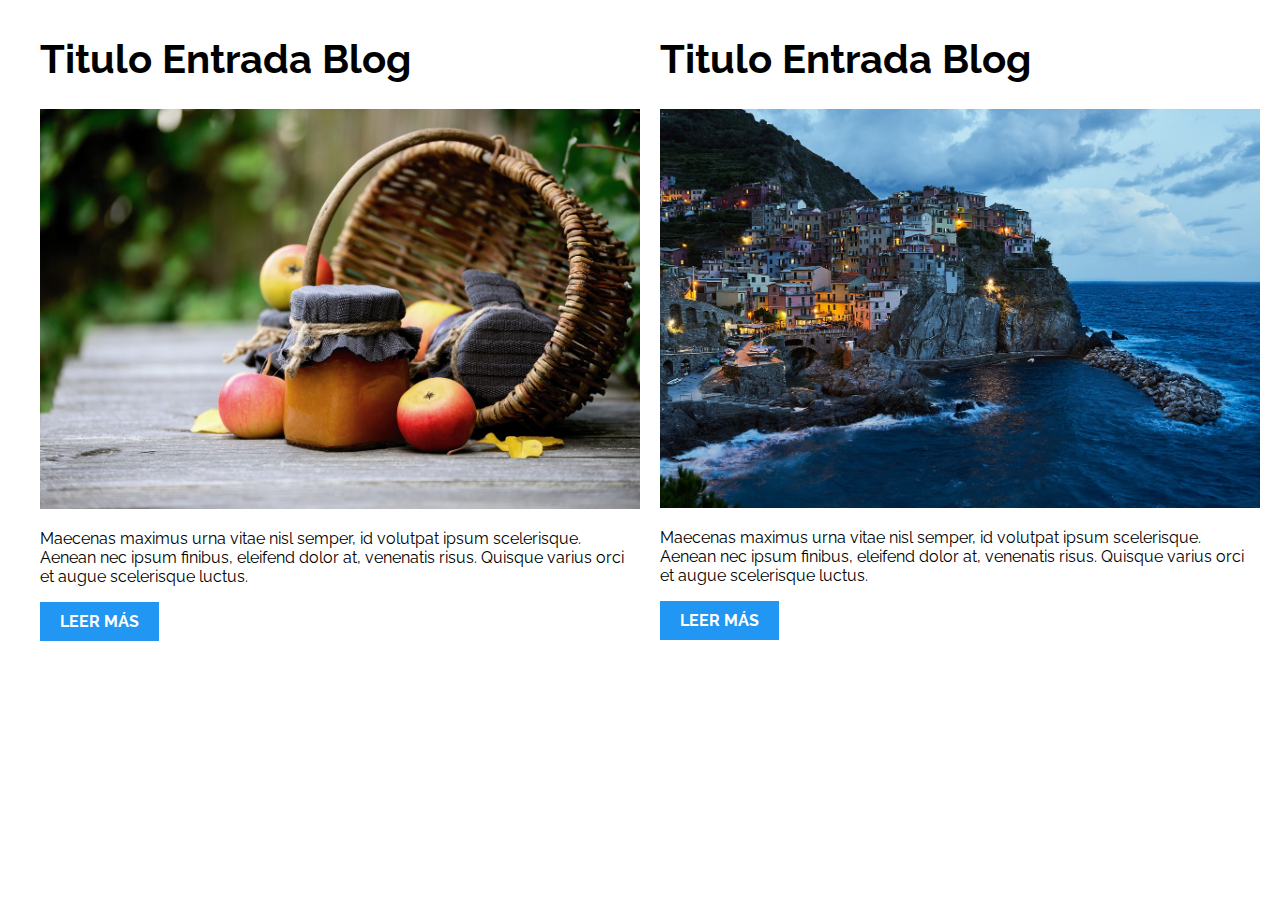
<file: 01-2columnas_iguales_css_grid/index.html>
<!DOCTYPE html>
<html>

<head>
    <meta charset="utf-8">
    <title>Patrones Responsive Web Design - 2 Columnas</title>
    <link rel="stylesheet" href="https://necolas.github.io/normalize.css/8.0.1/normalize.css">
    <link href="https://fonts.googleapis.com/css?family=Raleway:400,700,900" rel="stylesheet">
    <link rel="stylesheet" href="css/styles.css">
    <meta name="viewport" content="width=device-width, initial-scale=1">
</head>

<body>

    <div class="contenedor dos-columnas">
        <article class="entrada-blog">
            <h1>Titulo Entrada Blog</h1>
            <img src="img/imagen1.jpg">
            <p>Maecenas maximus urna vitae nisl semper, id volutpat ipsum scelerisque. Aenean nec ipsum finibus,
                eleifend dolor at, venenatis risus. Quisque varius orci et augue scelerisque luctus.</p>
            <a href="#">Leer más</a>
        </article>
        <article class="entrada-blog">
            <h1>Titulo Entrada Blog</h1>
            <img src="img/imagen2.jpg">
            <p>Maecenas maximus urna vitae nisl semper, id volutpat ipsum scelerisque. Aenean nec ipsum finibus,
                eleifend dolor at, venenatis risus. Quisque varius orci et augue scelerisque luctus.</p>
            <a href="#">Leer más</a>
        </article>
    </div>

</body>

</html>
</file>
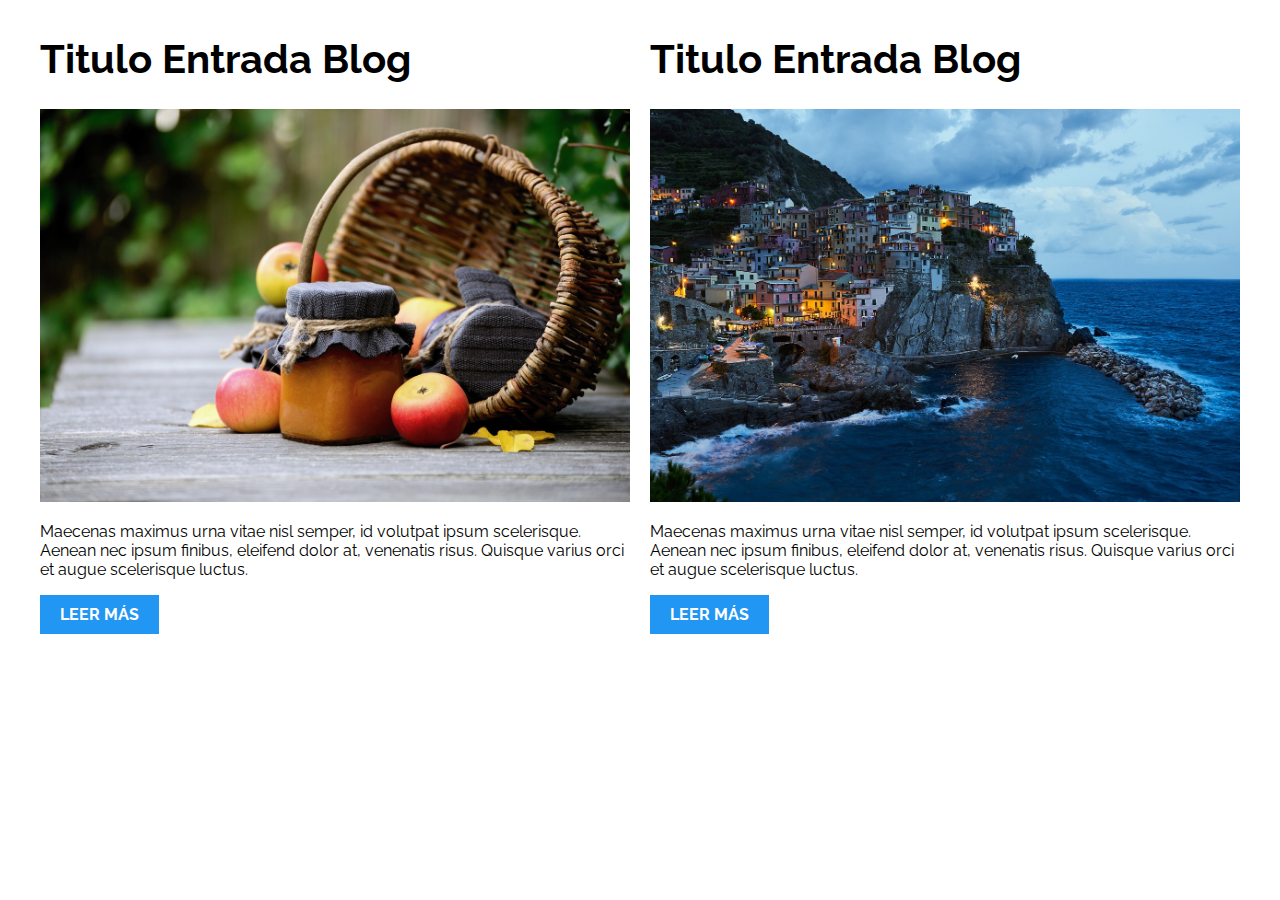
<file: 02-2columnas_iguales_flexbox/index.html>
<!DOCTYPE html>
<html>

<head>
	<meta charset="utf-8">
	<title>Patrones Responsive Web Design - 2 Columnas</title>
	<link rel="stylesheet" href="https://necolas.github.io/normalize.css/8.0.1/normalize.css">
	<link href="https://fonts.googleapis.com/css?family=Raleway:400,700,900" rel="stylesheet">
	<link rel="stylesheet" href="css/styles.css">
	<meta name="viewport" content="width=device-width, initial-scale=1">
</head>

<body>
	<div class="contenedor dos-columnas">
		<article class="entrada-blog">
			<h1>Titulo Entrada Blog</h1>
			<img src="img/imagen1.jpg">
			<p>Maecenas maximus urna vitae nisl semper, id volutpat ipsum scelerisque. Aenean nec ipsum finibus,
				eleifend dolor at, venenatis risus. Quisque varius orci et augue scelerisque luctus.</p>
			<a href="#">Leer más</a>
		</article>
		<article class="entrada-blog">
			<h1>Titulo Entrada Blog</h1>
			<img src="img/imagen2.jpg">
			<p>Maecenas maximus urna vitae nisl semper, id volutpat ipsum scelerisque. Aenean nec ipsum finibus,
				eleifend dolor at, venenatis risus. Quisque varius orci et augue scelerisque luctus.</p>
			<a href="#">Leer más</a>
		</article>
	</div>

</body>

</html>
</file>
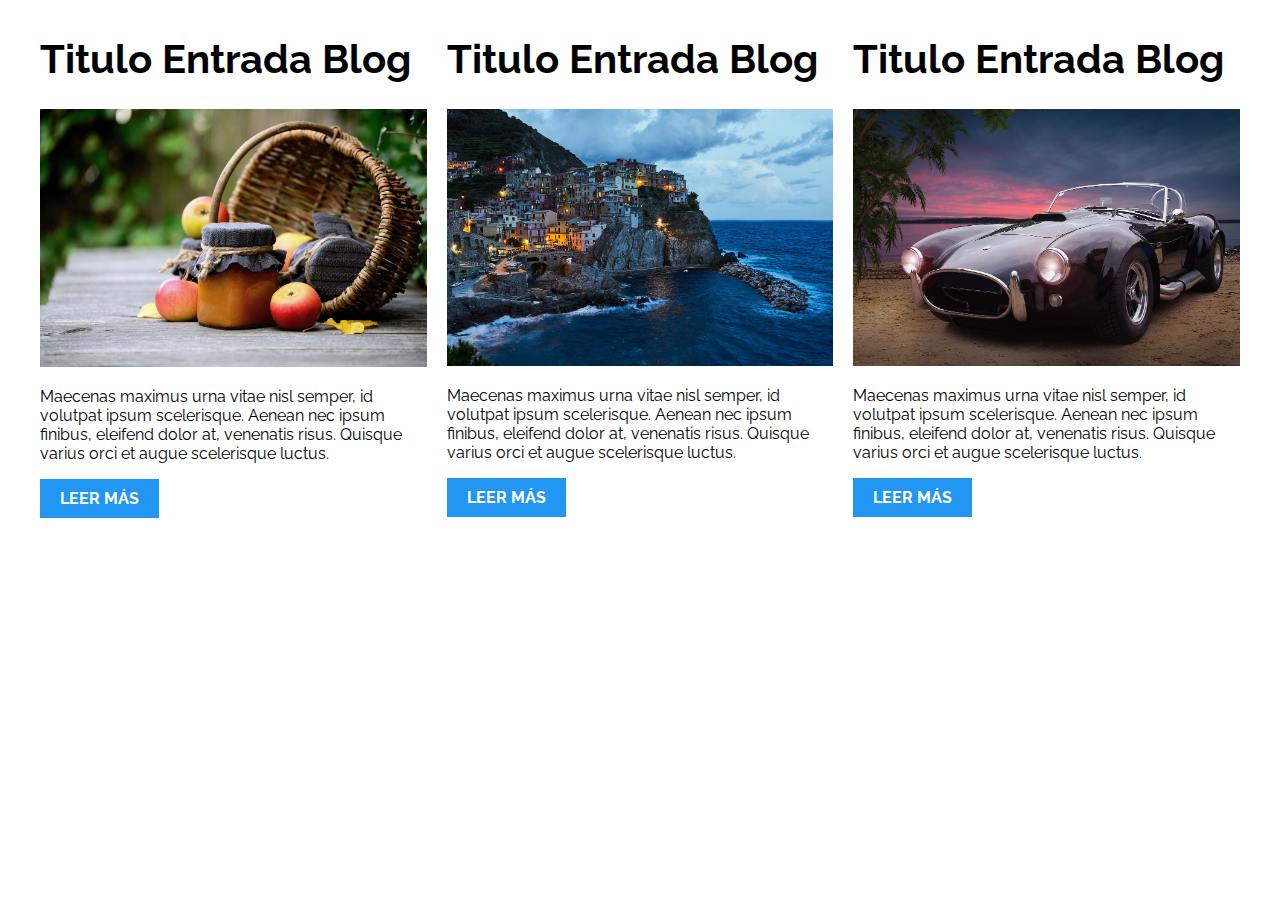
<file: 03-3columnas_iguales_css_grid/index.html>
<!DOCTYPE html>
<html>

<head>
    <meta charset="utf-8">
    <title>Patrones Responsive Web Design - 3 Columnas Iguales</title>
    <link rel="stylesheet" href="https://necolas.github.io/normalize.css/8.0.1/normalize.css">
    <link href="https://fonts.googleapis.com/css?family=Raleway:400,700,900" rel="stylesheet">
    <link rel="stylesheet" href="css/styles.css">
    <meta name="viewport" content="width=device-width, initial-scale=1">
</head>

<body>

    <div class="contenedor tres-columnas">
        <article class="entrada-blog">
            <h1>Titulo Entrada Blog</h1>
            <img src="img/imagen1.jpg">
            <p>Maecenas maximus urna vitae nisl semper, id volutpat ipsum scelerisque. Aenean nec ipsum finibus,
                eleifend dolor at, venenatis risus. Quisque varius orci et augue scelerisque luctus.</p>
            <a href="#">Leer más</a>
        </article>

        <article class="entrada-blog">
            <h1>Titulo Entrada Blog</h1>
            <img src="img/imagen2.jpg">

            <p>Maecenas maximus urna vitae nisl semper, id volutpat ipsum scelerisque. Aenean nec ipsum finibus,
                eleifend dolor at, venenatis risus. Quisque varius orci et augue scelerisque luctus.</p>
            <a href="#">Leer más</a>
        </article>

        <article class="entrada-blog">
            <h1>Titulo Entrada Blog</h1>
            <img src="img/imagen3.jpg">

            <p>Maecenas maximus urna vitae nisl semper, id volutpat ipsum scelerisque. Aenean nec ipsum finibus,
                eleifend dolor at, venenatis risus. Quisque varius orci et augue scelerisque luctus.</p>
            <a href="#">Leer más</a>
        </article>
    </div>

</body>

</html>
</file>
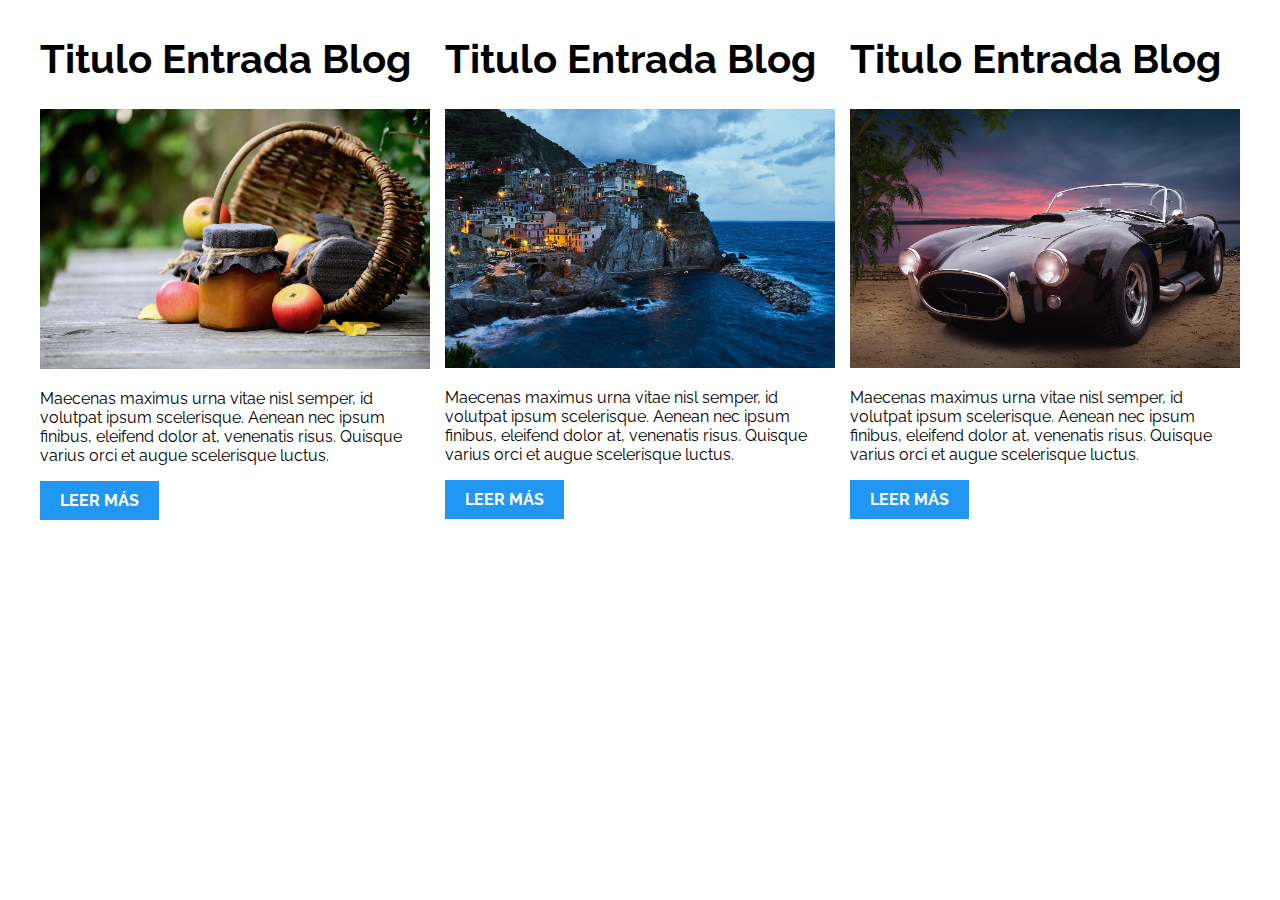
<file: 04-3columnas_iguales_flexbox/index.html>
<!DOCTYPE html>
<html>

<head>
    <meta charset="utf-8">
    <title>Patrones Responsive Web Design - 3 Columnas Iguales</title>
    <link rel="stylesheet" href="https://necolas.github.io/normalize.css/8.0.1/normalize.css">
    <link href="https://fonts.googleapis.com/css?family=Raleway:400,700,900" rel="stylesheet">
    <link rel="stylesheet" href="css/styles.css">
    <meta name="viewport" content="width=device-width, initial-scale=1">
</head>

<body>

    <div class="contenedor tres-columnas">
        <article class="entrada-blog">
            <h1>Titulo Entrada Blog</h1>
            <img src="img/imagen1.jpg">
            <p>Maecenas maximus urna vitae nisl semper, id volutpat ipsum scelerisque. Aenean nec ipsum finibus,
                eleifend dolor at, venenatis risus. Quisque varius orci et augue scelerisque luctus.</p>
            <a href="#">Leer más</a>
        </article>

        <article class="entrada-blog">
            <h1>Titulo Entrada Blog</h1>
            <img src="img/imagen2.jpg">

            <p>Maecenas maximus urna vitae nisl semper, id volutpat ipsum scelerisque. Aenean nec ipsum finibus,
                eleifend dolor at, venenatis risus. Quisque varius orci et augue scelerisque luctus.</p>
            <a href="#">Leer más</a>
        </article>

        <article class="entrada-blog">
            <h1>Titulo Entrada Blog</h1>
            <img src="img/imagen3.jpg">

            <p>Maecenas maximus urna vitae nisl semper, id volutpat ipsum scelerisque. Aenean nec ipsum finibus,
                eleifend dolor at, venenatis risus. Quisque varius orci et augue scelerisque luctus.</p>
            <a href="#">Leer más</a>
        </article>
    </div>
</body>

</html>
</file>
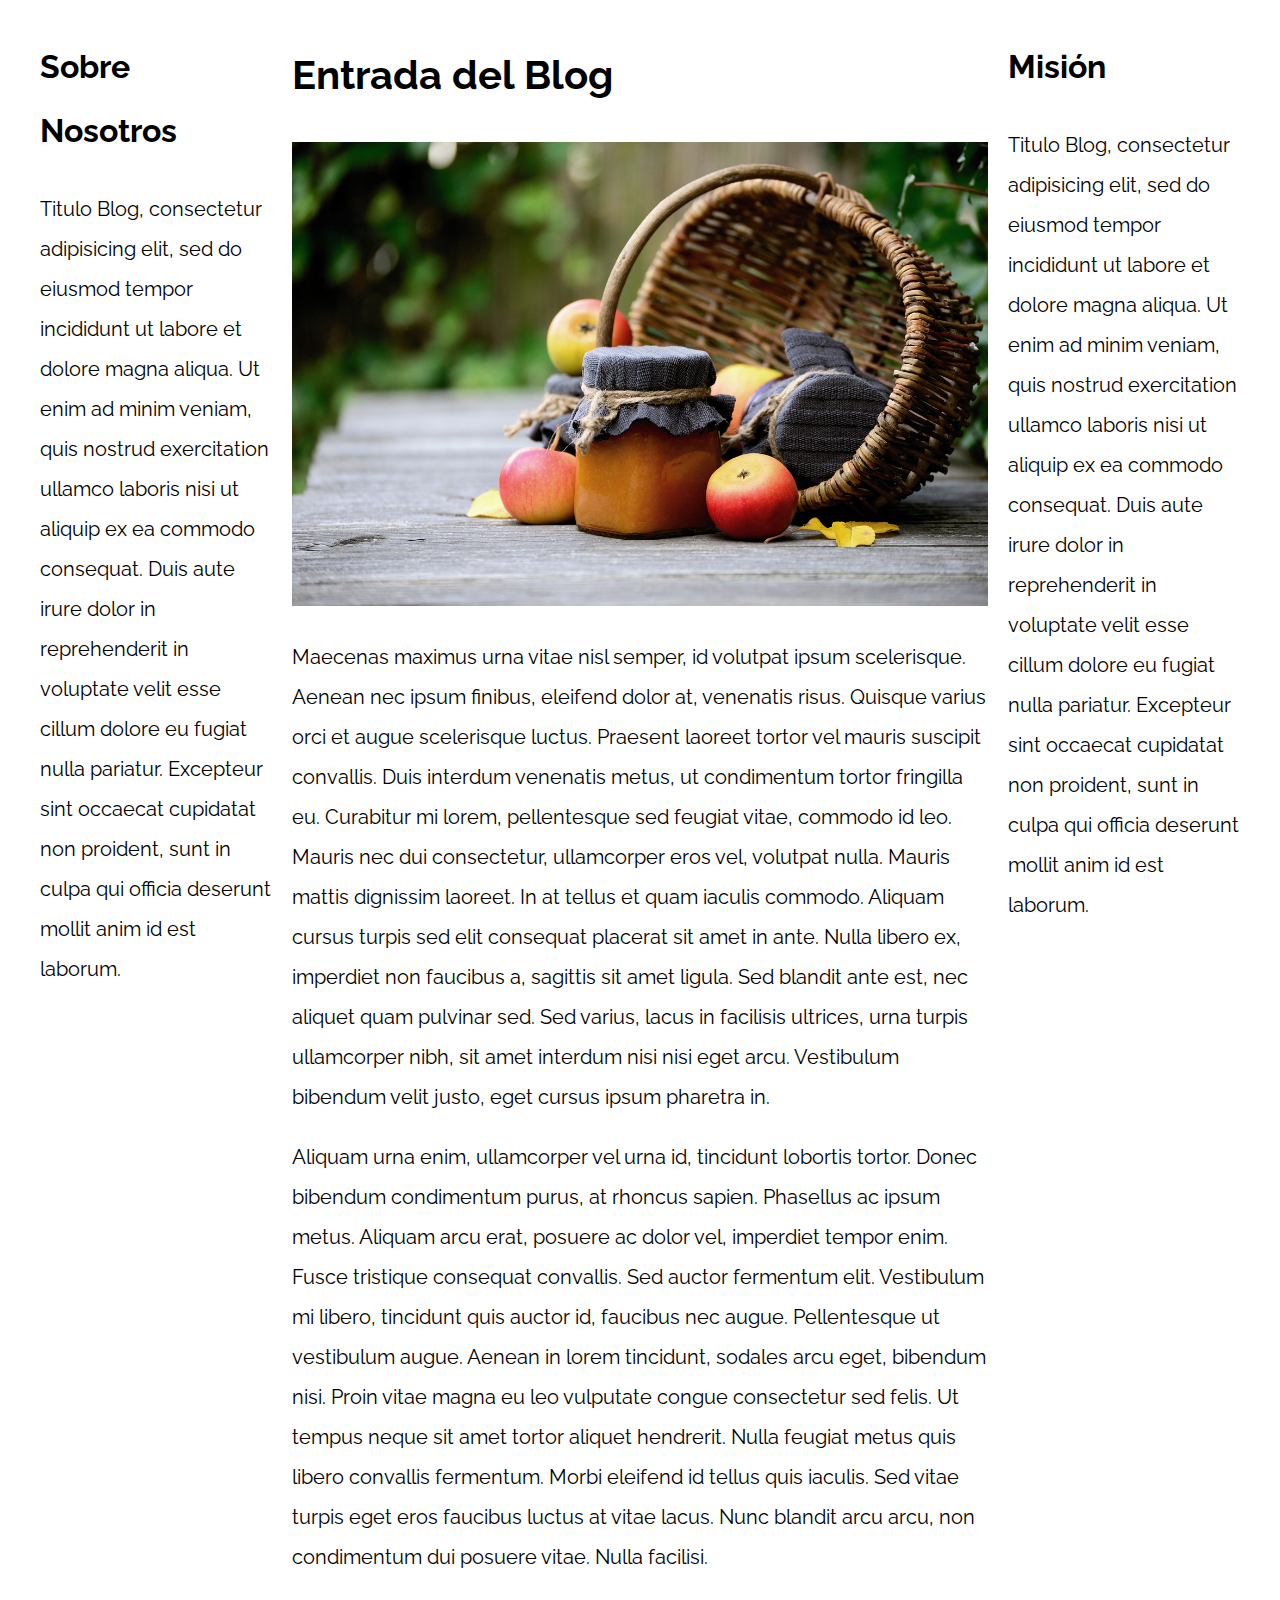
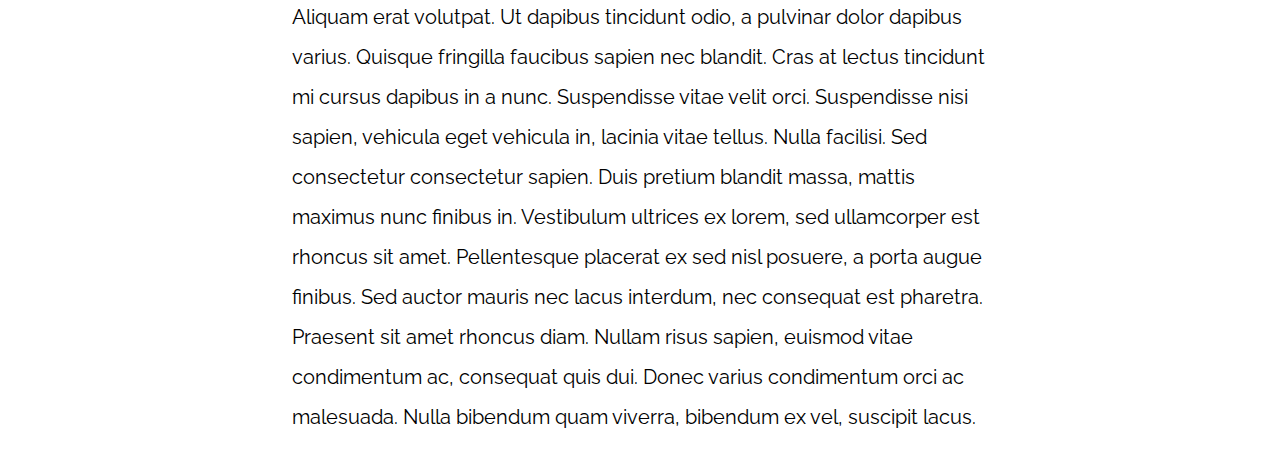
<file: 05-3columnas_css_grid/index.html>
<!DOCTYPE html>
<html>

<head>
    <meta charset="utf-8">
    <title>Patrones Responsive Web Design</title>
    <link rel="stylesheet" href="https://necolas.github.io/normalize.css/8.0.1/normalize.css">
    <link href="https://fonts.googleapis.com/css?family=Raleway:400,700,900" rel="stylesheet">
    <link rel="stylesheet" href="css/styles.css">
    <meta name="viewport" content="width=device-width, initial-scale=1">
</head>

<body>

    <div class="contenedor contenedor-grid">
        <main class="contenido-principal">
            <article>
                <h1>Entrada del Blog</h1>
                <img src="img/imagen1.jpg">

                <p>Maecenas maximus urna vitae nisl semper, id volutpat ipsum scelerisque. Aenean nec ipsum finibus,
                    eleifend dolor at, venenatis risus. Quisque varius orci et augue scelerisque luctus. Praesent
                    laoreet tortor vel mauris suscipit convallis.
                    Duis interdum venenatis metus, ut condimentum tortor fringilla eu. Curabitur mi lorem, pellentesque
                    sed feugiat vitae, commodo id leo. Mauris nec dui consectetur, ullamcorper eros vel, volutpat nulla.
                    Mauris mattis dignissim laoreet.
                    In at tellus et quam iaculis commodo. Aliquam cursus turpis sed elit consequat placerat sit amet in
                    ante. Nulla libero ex, imperdiet non faucibus a, sagittis sit amet ligula. Sed blandit ante est, nec
                    aliquet quam pulvinar sed. Sed
                    varius, lacus in facilisis ultrices, urna turpis ullamcorper nibh, sit amet interdum nisi nisi eget
                    arcu. Vestibulum bibendum velit justo, eget cursus ipsum pharetra in.</p>

                <p>Aliquam urna enim, ullamcorper vel urna id, tincidunt lobortis tortor. Donec bibendum condimentum
                    purus, at rhoncus sapien. Phasellus ac ipsum metus. Aliquam arcu erat, posuere ac dolor vel,
                    imperdiet tempor enim. Fusce tristique consequat
                    convallis. Sed auctor fermentum elit. Vestibulum mi libero, tincidunt quis auctor id, faucibus nec
                    augue. Pellentesque ut vestibulum augue. Aenean in lorem tincidunt, sodales arcu eget, bibendum
                    nisi. Proin vitae magna eu leo vulputate
                    congue consectetur sed felis. Ut tempus neque sit amet tortor aliquet hendrerit. Nulla feugiat metus
                    quis libero convallis fermentum. Morbi eleifend id tellus quis iaculis. Sed vitae turpis eget eros
                    faucibus luctus at vitae lacus.
                    Nunc blandit arcu arcu, non condimentum dui posuere vitae. Nulla facilisi.</p>

                <p>Aliquam erat volutpat. Ut dapibus tincidunt odio, a pulvinar dolor dapibus varius. Quisque fringilla
                    faucibus sapien nec blandit. Cras at lectus tincidunt mi cursus dapibus in a nunc. Suspendisse vitae
                    velit orci. Suspendisse nisi sapien,
                    vehicula eget vehicula in, lacinia vitae tellus. Nulla facilisi. Sed consectetur consectetur sapien.
                    Duis pretium blandit massa, mattis maximus nunc finibus in. Vestibulum ultrices ex lorem, sed
                    ullamcorper est rhoncus sit amet. Pellentesque
                    placerat ex sed nisl posuere, a porta augue finibus. Sed auctor mauris nec lacus interdum, nec
                    consequat est pharetra. Praesent sit amet rhoncus diam. Nullam risus sapien, euismod vitae
                    condimentum ac, consequat quis dui. Donec varius
                    condimentum orci ac malesuada. Nulla bibendum quam viverra, bibendum ex vel, suscipit lacus.</p>

            </article>
        </main>

        <aside class="sidebar-1">
            <h2>Sobre Nosotros</h2>
            <p>Titulo Blog, consectetur adipisicing elit, sed do eiusmod tempor incididunt ut labore et dolore magna
                aliqua. Ut enim ad minim veniam, quis nostrud exercitation ullamco laboris nisi ut aliquip ex ea commodo
                consequat. Duis aute irure dolor
                in reprehenderit in voluptate velit esse cillum dolore eu fugiat nulla pariatur. Excepteur sint occaecat
                cupidatat non proident, sunt in culpa qui officia deserunt mollit anim id est laborum.</p>
        </aside>
        <aside class="sidebar-2">
            <h2>Misión</h2>
            <p>Titulo Blog, consectetur adipisicing elit, sed do eiusmod tempor incididunt ut labore et dolore magna
                aliqua. Ut enim ad minim veniam, quis nostrud exercitation ullamco laboris nisi ut aliquip ex ea commodo
                consequat. Duis aute irure dolor
                in reprehenderit in voluptate velit esse cillum dolore eu fugiat nulla pariatur. Excepteur sint occaecat
                cupidatat non proident, sunt in culpa qui officia deserunt mollit anim id est laborum.</p>
        </aside>
    </div>

</body>

</html>
</file>
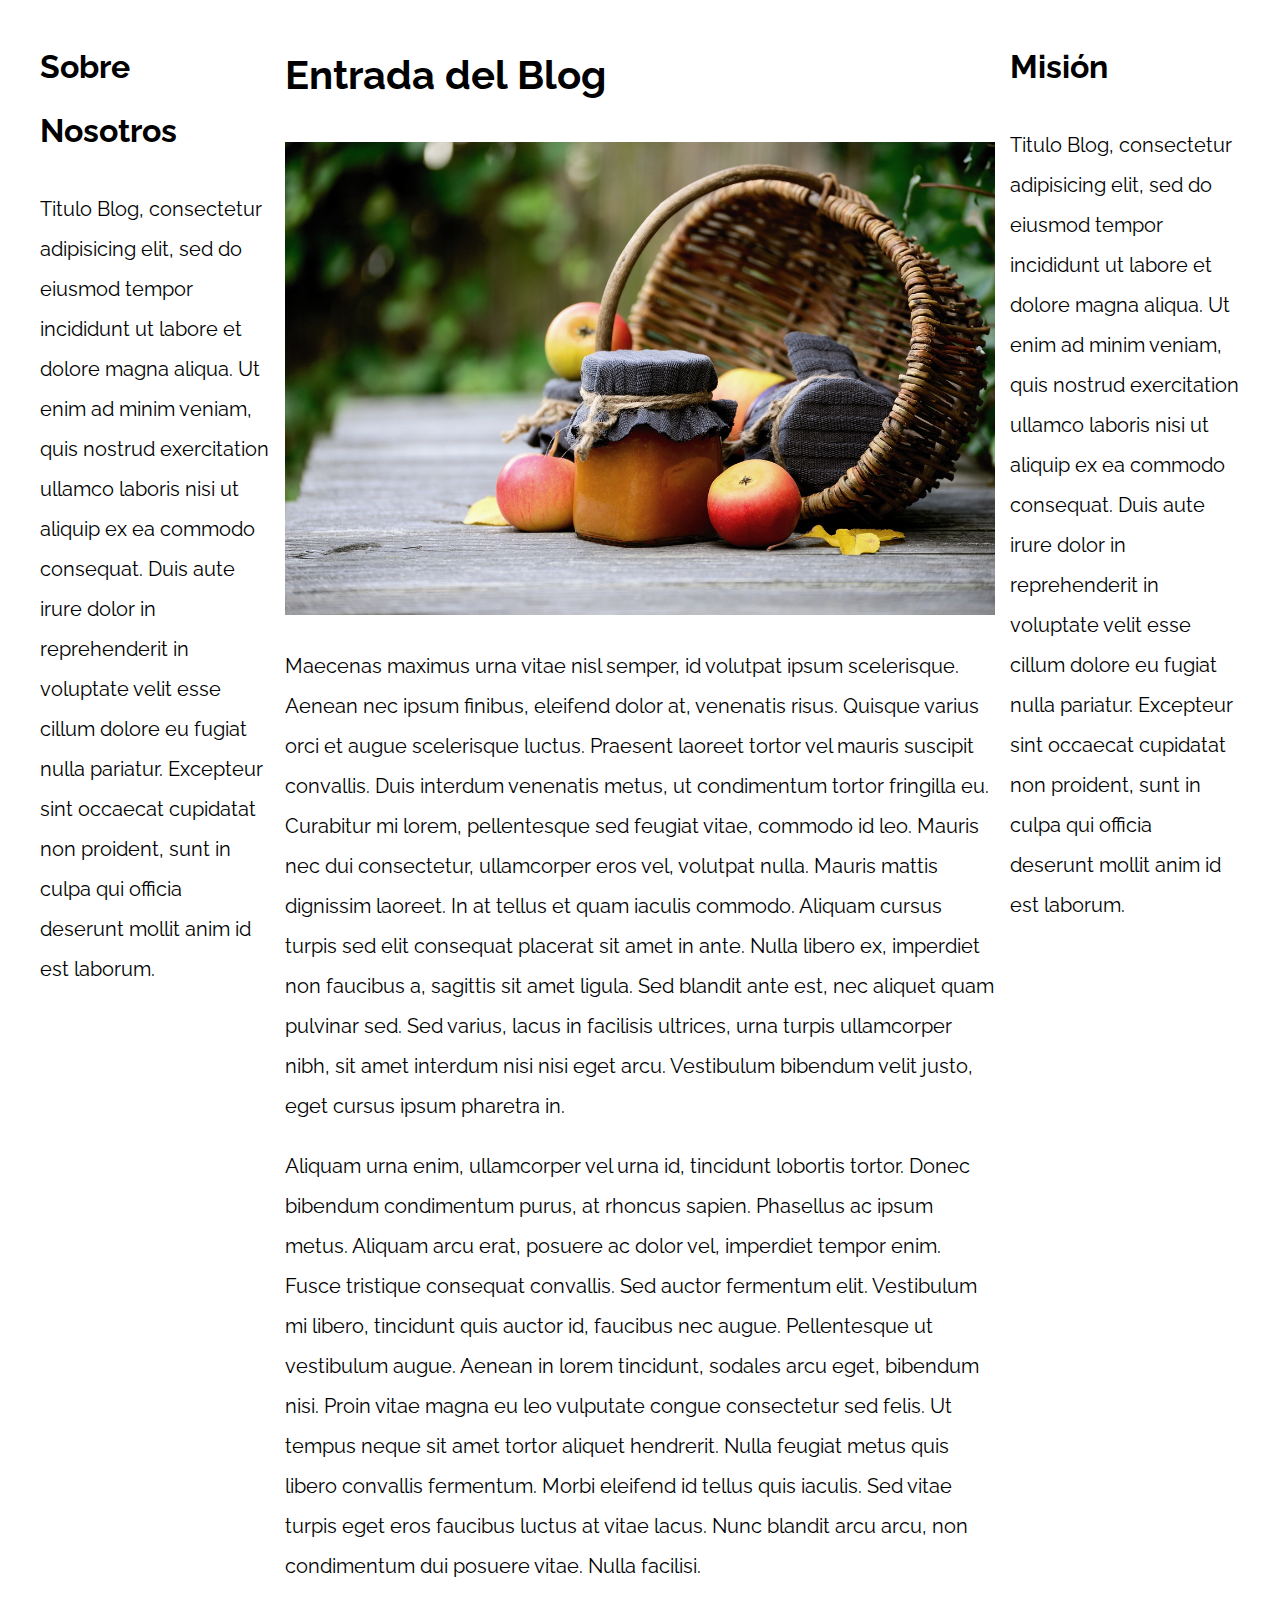
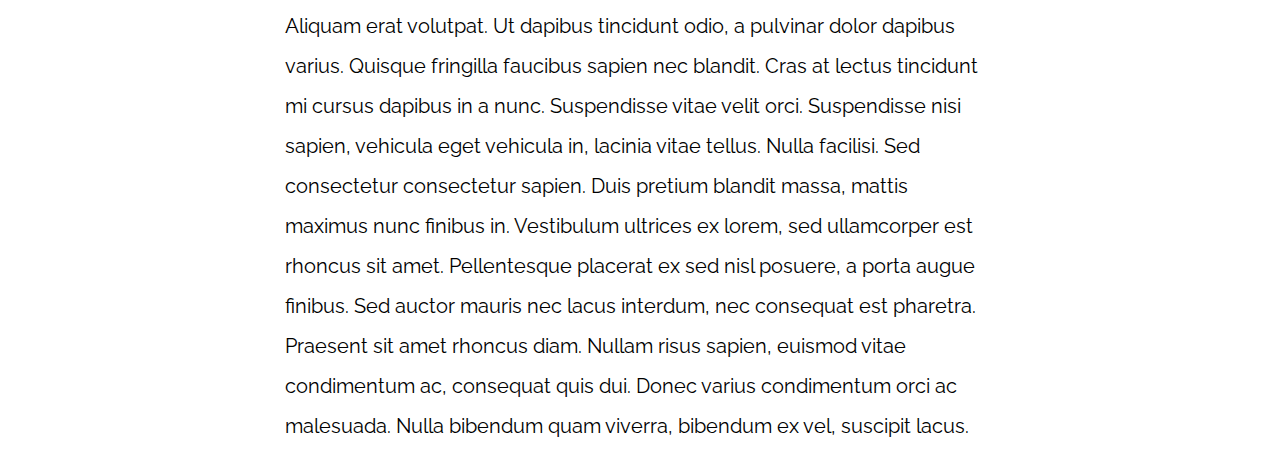
<file: 06-3columnas_flexbox/index.html>
<!DOCTYPE html>
<html>

<head>
	<meta charset="utf-8">
	<title>Patrones Responsive Web Design</title>
	<link rel="stylesheet" href="https://necolas.github.io/normalize.css/8.0.1/normalize.css">
	<link href="https://fonts.googleapis.com/css?family=Raleway:400,700,900" rel="stylesheet">
	<link rel="stylesheet" href="css/styles.css">
	<meta name="viewport" content="width=device-width, initial-scale=1">
</head>

<body>

	<div class="contenedor contenedor-flex">



		<main class="contenido-principal">
			<article>
				<h1>Entrada del Blog</h1>
				<img src="img/imagen1.jpg">

				<p>Maecenas maximus urna vitae nisl semper, id volutpat ipsum scelerisque. Aenean nec ipsum finibus,
					eleifend dolor at, venenatis risus. Quisque varius orci et augue scelerisque luctus. Praesent
					laoreet tortor vel mauris suscipit convallis.
					Duis interdum venenatis metus, ut condimentum tortor fringilla eu. Curabitur mi lorem, pellentesque
					sed feugiat vitae, commodo id leo. Mauris nec dui consectetur, ullamcorper eros vel, volutpat nulla.
					Mauris mattis dignissim laoreet.
					In at tellus et quam iaculis commodo. Aliquam cursus turpis sed elit consequat placerat sit amet in
					ante. Nulla libero ex, imperdiet non faucibus a, sagittis sit amet ligula. Sed blandit ante est, nec
					aliquet quam pulvinar sed. Sed
					varius, lacus in facilisis ultrices, urna turpis ullamcorper nibh, sit amet interdum nisi nisi eget
					arcu. Vestibulum bibendum velit justo, eget cursus ipsum pharetra in.</p>

				<p>Aliquam urna enim, ullamcorper vel urna id, tincidunt lobortis tortor. Donec bibendum condimentum
					purus, at rhoncus sapien. Phasellus ac ipsum metus. Aliquam arcu erat, posuere ac dolor vel,
					imperdiet tempor enim. Fusce tristique consequat
					convallis. Sed auctor fermentum elit. Vestibulum mi libero, tincidunt quis auctor id, faucibus nec
					augue. Pellentesque ut vestibulum augue. Aenean in lorem tincidunt, sodales arcu eget, bibendum
					nisi. Proin vitae magna eu leo vulputate
					congue consectetur sed felis. Ut tempus neque sit amet tortor aliquet hendrerit. Nulla feugiat metus
					quis libero convallis fermentum. Morbi eleifend id tellus quis iaculis. Sed vitae turpis eget eros
					faucibus luctus at vitae lacus.
					Nunc blandit arcu arcu, non condimentum dui posuere vitae. Nulla facilisi.</p>

				<p>Aliquam erat volutpat. Ut dapibus tincidunt odio, a pulvinar dolor dapibus varius. Quisque fringilla
					faucibus sapien nec blandit. Cras at lectus tincidunt mi cursus dapibus in a nunc. Suspendisse vitae
					velit orci. Suspendisse nisi sapien,
					vehicula eget vehicula in, lacinia vitae tellus. Nulla facilisi. Sed consectetur consectetur sapien.
					Duis pretium blandit massa, mattis maximus nunc finibus in. Vestibulum ultrices ex lorem, sed
					ullamcorper est rhoncus sit amet. Pellentesque
					placerat ex sed nisl posuere, a porta augue finibus. Sed auctor mauris nec lacus interdum, nec
					consequat est pharetra. Praesent sit amet rhoncus diam. Nullam risus sapien, euismod vitae
					condimentum ac, consequat quis dui. Donec varius
					condimentum orci ac malesuada. Nulla bibendum quam viverra, bibendum ex vel, suscipit lacus.</p>

			</article>
		</main>

		<aside class="sidebar-1 sidebar">
			<h2>Sobre Nosotros</h2>
			<p>Titulo Blog, consectetur adipisicing elit, sed do eiusmod tempor incididunt ut labore et dolore magna
				aliqua. Ut enim ad minim veniam, quis nostrud exercitation ullamco laboris nisi ut aliquip ex ea commodo
				consequat. Duis aute irure dolor
				in reprehenderit in voluptate velit esse cillum dolore eu fugiat nulla pariatur. Excepteur sint occaecat
				cupidatat non proident, sunt in culpa qui officia deserunt mollit anim id est laborum.</p>
		</aside>

		<aside class="sidebar-2 sidebar">
			<h2>Misión</h2>
			<p>Titulo Blog, consectetur adipisicing elit, sed do eiusmod tempor incididunt ut labore et dolore magna
				aliqua. Ut enim ad minim veniam, quis nostrud exercitation ullamco laboris nisi ut aliquip ex ea commodo
				consequat. Duis aute irure dolor
				in reprehenderit in voluptate velit esse cillum dolore eu fugiat nulla pariatur. Excepteur sint occaecat
				cupidatat non proident, sunt in culpa qui officia deserunt mollit anim id est laborum.</p>
		</aside>
	</div>

</body>

</html>
</file>
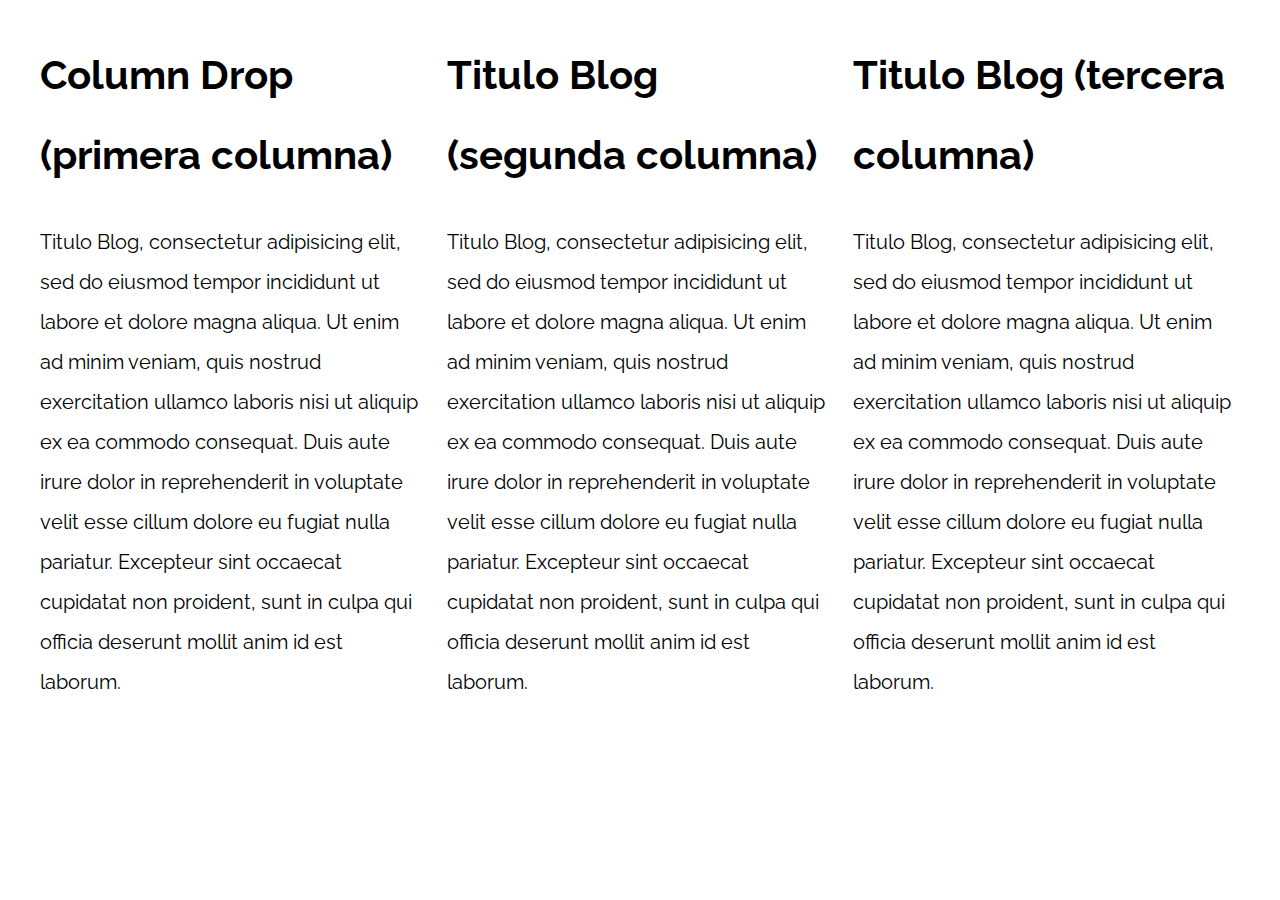
<file: 07-column_drop_css_grid/index.html>
<!DOCTYPE html>
<html>

<head>
    <meta charset="utf-8">
    <title>Patrones Responsive Web Design</title>
    <link rel="stylesheet" href="https://necolas.github.io/normalize.css/8.0.1/normalize.css">
    <link href="https://fonts.googleapis.com/css?family=Raleway:400,700,900" rel="stylesheet">
    <link rel="stylesheet" href="css/styles.css">
    <meta name="viewport" content="width=device-width, initial-scale=1">
</head>

<body>

    <div class="contenedor column-drop-css">
        <main class="contenido-principal">
            <h1>Column Drop (primera columna)</h1>
            <p>
                Titulo Blog, consectetur adipisicing elit, sed do eiusmod tempor incididunt ut labore et dolore magna
                aliqua. Ut enim ad minim veniam, quis nostrud exercitation ullamco laboris nisi ut aliquip ex ea commodo
                consequat. Duis aute irure dolor in reprehenderit
                in voluptate velit esse cillum dolore eu fugiat nulla pariatur. Excepteur sint occaecat cupidatat non
                proident, sunt in culpa qui officia deserunt mollit anim id est laborum.
            </p>
        </main>

        <aside class="primera">
            <h1>Titulo Blog (segunda columna)</h1>
            <p>
                Titulo Blog, consectetur adipisicing elit, sed do eiusmod tempor incididunt ut labore et dolore magna
                aliqua. Ut enim ad minim veniam, quis nostrud exercitation ullamco laboris nisi ut aliquip ex ea commodo
                consequat. Duis aute irure dolor in reprehenderit
                in voluptate velit esse cillum dolore eu fugiat nulla pariatur. Excepteur sint occaecat cupidatat non
                proident, sunt in culpa qui officia deserunt mollit anim id est laborum.
            </p>
        </aside>

        <aside class="segunda">
            <h1>Titulo Blog (tercera columna)</h1>
            <p>
                Titulo Blog, consectetur adipisicing elit, sed do eiusmod tempor incididunt ut labore et dolore magna
                aliqua. Ut enim ad minim veniam, quis nostrud exercitation ullamco laboris nisi ut aliquip ex ea commodo
                consequat. Duis aute irure dolor in reprehenderit
                in voluptate velit esse cillum dolore eu fugiat nulla pariatur. Excepteur sint occaecat cupidatat non
                proident, sunt in culpa qui officia deserunt mollit anim id est laborum.
            </p>
        </aside>
    </div>

</body>

</html>
</file>
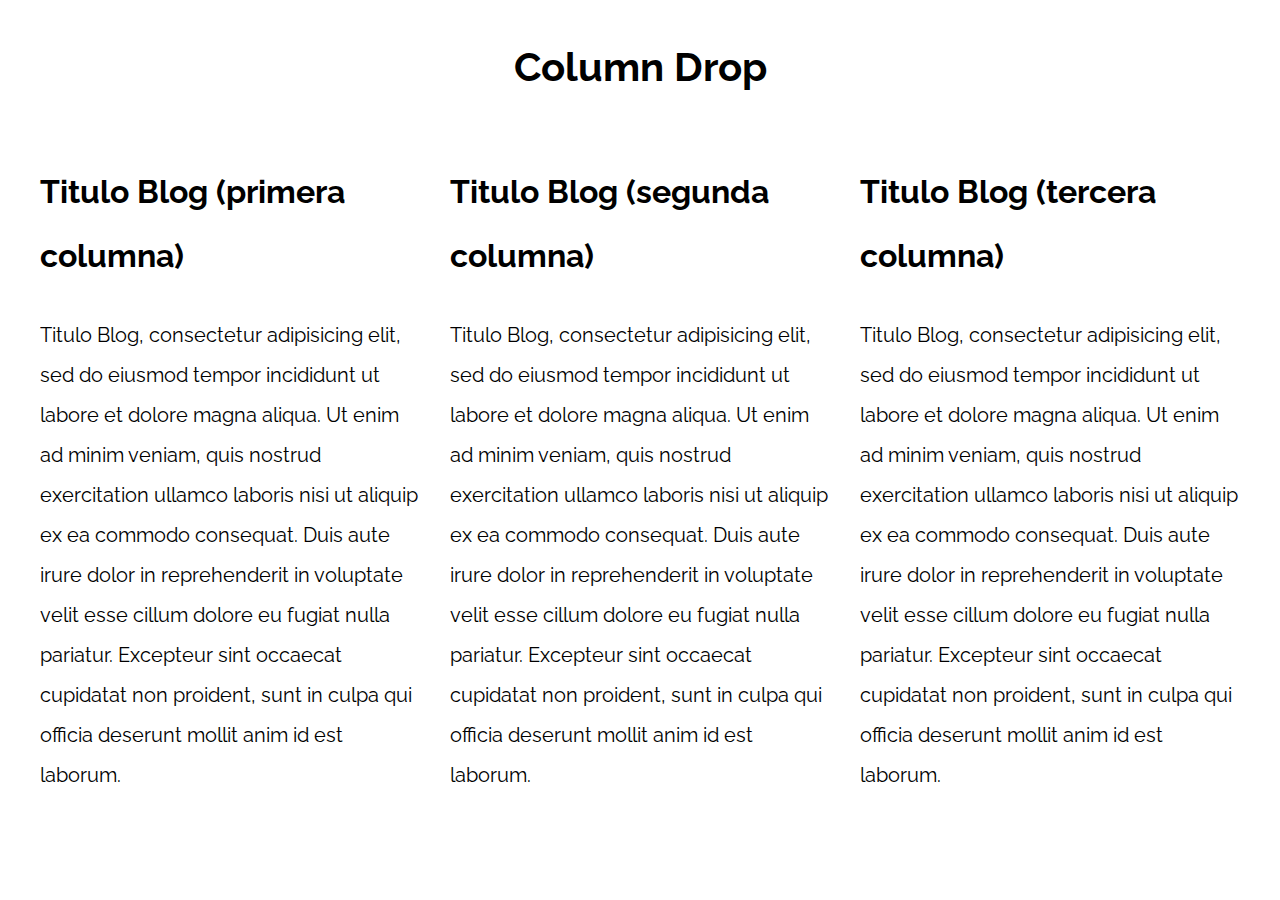
<file: 08-column_drop_flexbox/index.html>
<!DOCTYPE html>
<html>

<head>
    <meta charset="utf-8">
    <title>Patrones Responsive Web Design</title>
    <link rel="stylesheet" href="https://necolas.github.io/normalize.css/8.0.1/normalize.css">
    <link href="https://fonts.googleapis.com/css?family=Raleway:400,700,900" rel="stylesheet">
    <link rel="stylesheet" href="css/styles.css">
    <meta name="viewport" content="width=device-width, initial-scale=1">
</head>

<body>

    <h1 class="titulo">Column Drop</h1>
    <div class="contenedor column-drop-flex">
        <main class="principal">
            <h2>Titulo Blog (primera columna)</h2>
            <p>
                Titulo Blog, consectetur adipisicing elit, sed do eiusmod tempor incididunt ut labore et dolore
                magna
                aliqua. Ut enim ad minim veniam, quis nostrud exercitation ullamco laboris nisi ut aliquip ex ea
                commodo
                consequat. Duis aute irure dolor in reprehenderit
                in voluptate velit esse cillum dolore eu fugiat nulla pariatur. Excepteur sint occaecat cupidatat
                non
                proident, sunt in culpa qui officia deserunt mollit anim id est laborum.
            </p>
        </main>

        <aside class="primera">
            <h2>Titulo Blog (segunda columna)</h2>
            <p>
                Titulo Blog, consectetur adipisicing elit, sed do eiusmod tempor incididunt ut labore et dolore
                magna
                aliqua. Ut enim ad minim veniam, quis nostrud exercitation ullamco laboris nisi ut aliquip ex ea
                commodo
                consequat. Duis aute irure dolor in reprehenderit
                in voluptate velit esse cillum dolore eu fugiat nulla pariatur. Excepteur sint occaecat cupidatat
                non
                proident, sunt in culpa qui officia deserunt mollit anim id est laborum.
            </p>
        </aside>

        <aside class="segunda">
            <h2>Titulo Blog (tercera columna)</h2>
            <p>
                Titulo Blog, consectetur adipisicing elit, sed do eiusmod tempor incididunt ut labore et dolore
                magna
                aliqua. Ut enim ad minim veniam, quis nostrud exercitation ullamco laboris nisi ut aliquip ex ea
                commodo
                consequat. Duis aute irure dolor in reprehenderit
                in voluptate velit esse cillum dolore eu fugiat nulla pariatur. Excepteur sint occaecat cupidatat
                non
                proident, sunt in culpa qui officia deserunt mollit anim id est laborum.
            </p>
        </aside>
    </div>

</body>

</html>
</file>
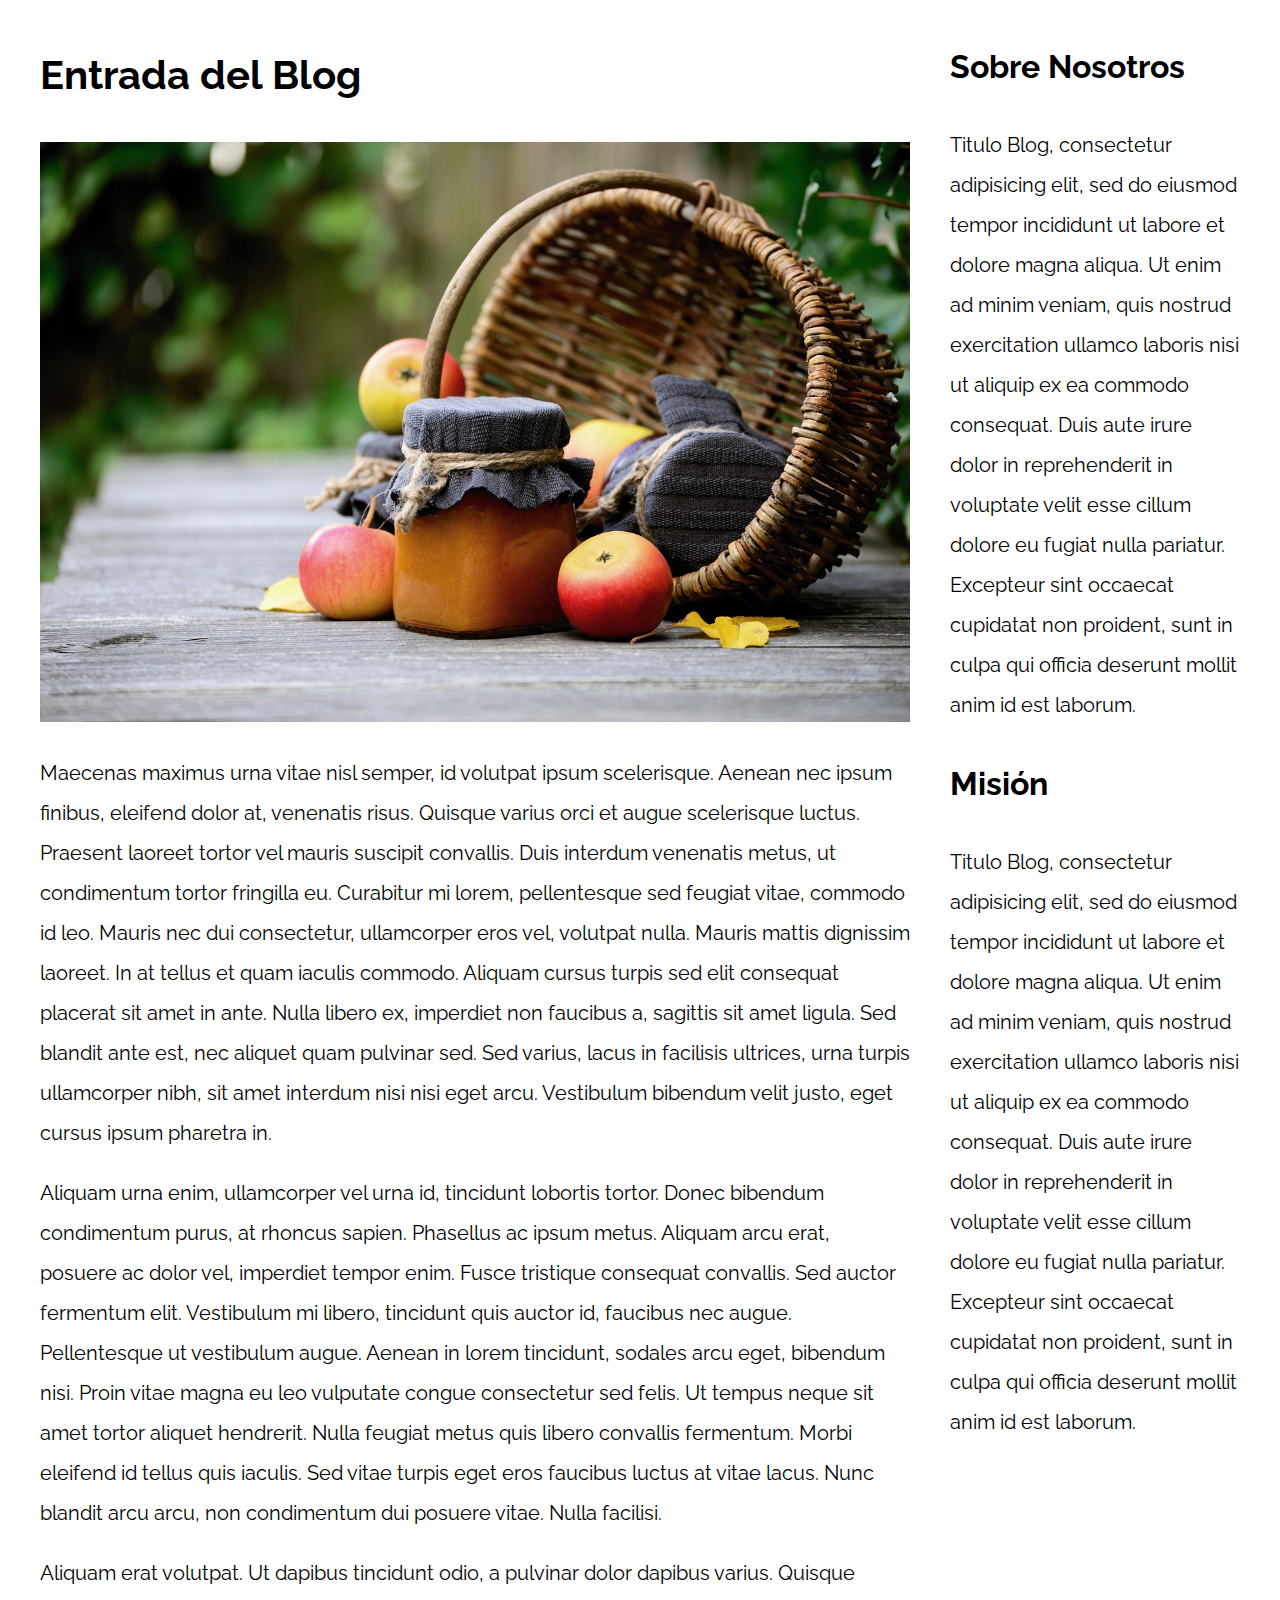
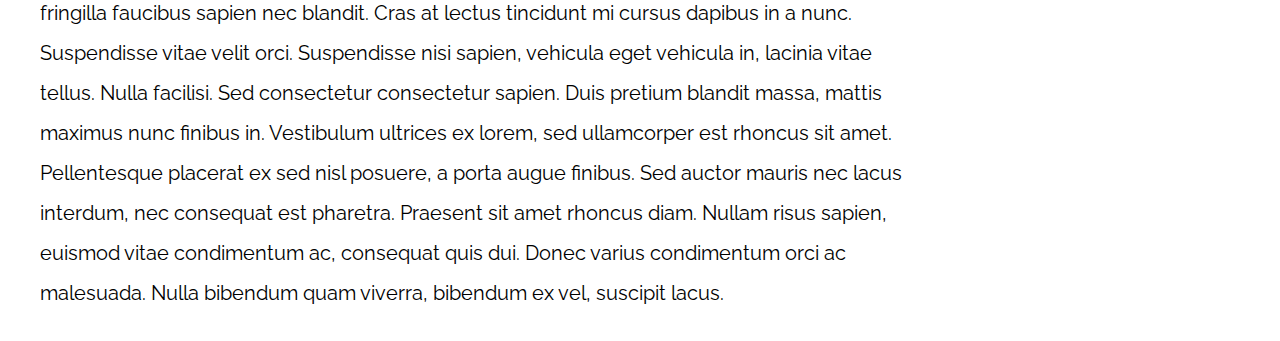
<file: 09-con_sidebar_css_grid/index.html>
<!DOCTYPE html>
<html>

<head>
    <meta charset="utf-8">
    <title>Patrones Responsive Web Design</title>
    <link rel="stylesheet" href="https://necolas.github.io/normalize.css/8.0.1/normalize.css">
    <link href="https://fonts.googleapis.com/css?family=Raleway:400,700,900" rel="stylesheet">
    <link rel="stylesheet" href="css/styles.css">
    <meta name="viewport" content="width=device-width, initial-scale=1">
</head>

<body>

    <div class="contenedor con-sidebar">
        <article>
            <h1>Entrada del Blog</h1>
            <img src="img/imagen1.jpg">

            <p>Maecenas maximus urna vitae nisl semper, id volutpat ipsum scelerisque. Aenean nec ipsum finibus,
                eleifend dolor at, venenatis risus. Quisque varius orci et augue scelerisque luctus. Praesent laoreet
                tortor vel mauris suscipit convallis. Duis
                interdum venenatis metus, ut condimentum tortor fringilla eu. Curabitur mi lorem, pellentesque sed
                feugiat vitae, commodo id leo. Mauris nec dui consectetur, ullamcorper eros vel, volutpat nulla. Mauris
                mattis dignissim laoreet. In at
                tellus et quam iaculis commodo. Aliquam cursus turpis sed elit consequat placerat sit amet in ante.
                Nulla libero ex, imperdiet non faucibus a, sagittis sit amet ligula. Sed blandit ante est, nec aliquet
                quam pulvinar sed. Sed varius, lacus
                in facilisis ultrices, urna turpis ullamcorper nibh, sit amet interdum nisi nisi eget arcu. Vestibulum
                bibendum velit justo, eget cursus ipsum pharetra in.</p>

            <p>Aliquam urna enim, ullamcorper vel urna id, tincidunt lobortis tortor. Donec bibendum condimentum purus,
                at rhoncus sapien. Phasellus ac ipsum metus. Aliquam arcu erat, posuere ac dolor vel, imperdiet tempor
                enim. Fusce tristique consequat
                convallis. Sed auctor fermentum elit. Vestibulum mi libero, tincidunt quis auctor id, faucibus nec
                augue. Pellentesque ut vestibulum augue. Aenean in lorem tincidunt, sodales arcu eget, bibendum nisi.
                Proin vitae magna eu leo vulputate
                congue consectetur sed felis. Ut tempus neque sit amet tortor aliquet hendrerit. Nulla feugiat metus
                quis libero convallis fermentum. Morbi eleifend id tellus quis iaculis. Sed vitae turpis eget eros
                faucibus luctus at vitae lacus. Nunc
                blandit arcu arcu, non condimentum dui posuere vitae. Nulla facilisi.</p>

            <p>Aliquam erat volutpat. Ut dapibus tincidunt odio, a pulvinar dolor dapibus varius. Quisque fringilla
                faucibus sapien nec blandit. Cras at lectus tincidunt mi cursus dapibus in a nunc. Suspendisse vitae
                velit orci. Suspendisse nisi sapien,
                vehicula eget vehicula in, lacinia vitae tellus. Nulla facilisi. Sed consectetur consectetur sapien.
                Duis pretium blandit massa, mattis maximus nunc finibus in. Vestibulum ultrices ex lorem, sed
                ullamcorper est rhoncus sit amet. Pellentesque
                placerat ex sed nisl posuere, a porta augue finibus. Sed auctor mauris nec lacus interdum, nec consequat
                est pharetra. Praesent sit amet rhoncus diam. Nullam risus sapien, euismod vitae condimentum ac,
                consequat quis dui. Donec varius
                condimentum orci ac malesuada. Nulla bibendum quam viverra, bibendum ex vel, suscipit lacus.</p>
        </article>
        <aside>
            <h2>Sobre Nosotros</h2>
            <p>Titulo Blog, consectetur adipisicing elit, sed do eiusmod tempor incididunt ut labore et dolore magna
                aliqua. Ut enim ad minim veniam, quis nostrud exercitation ullamco laboris nisi ut aliquip ex ea commodo
                consequat. Duis aute irure dolor
                in reprehenderit in voluptate velit esse cillum dolore eu fugiat nulla pariatur. Excepteur sint occaecat
                cupidatat non proident, sunt in culpa qui officia deserunt mollit anim id est laborum.</p>


            <h2>Misión</h2>
            <p>Titulo Blog, consectetur adipisicing elit, sed do eiusmod tempor incididunt ut labore et dolore magna
                aliqua. Ut enim ad minim veniam, quis nostrud exercitation ullamco laboris nisi ut aliquip ex ea commodo
                consequat. Duis aute irure dolor
                in reprehenderit in voluptate velit esse cillum dolore eu fugiat nulla pariatur. Excepteur sint occaecat
                cupidatat non proident, sunt in culpa qui officia deserunt mollit anim id est laborum.</p>
        </aside>
    </div>

</body>

</html>
</file>
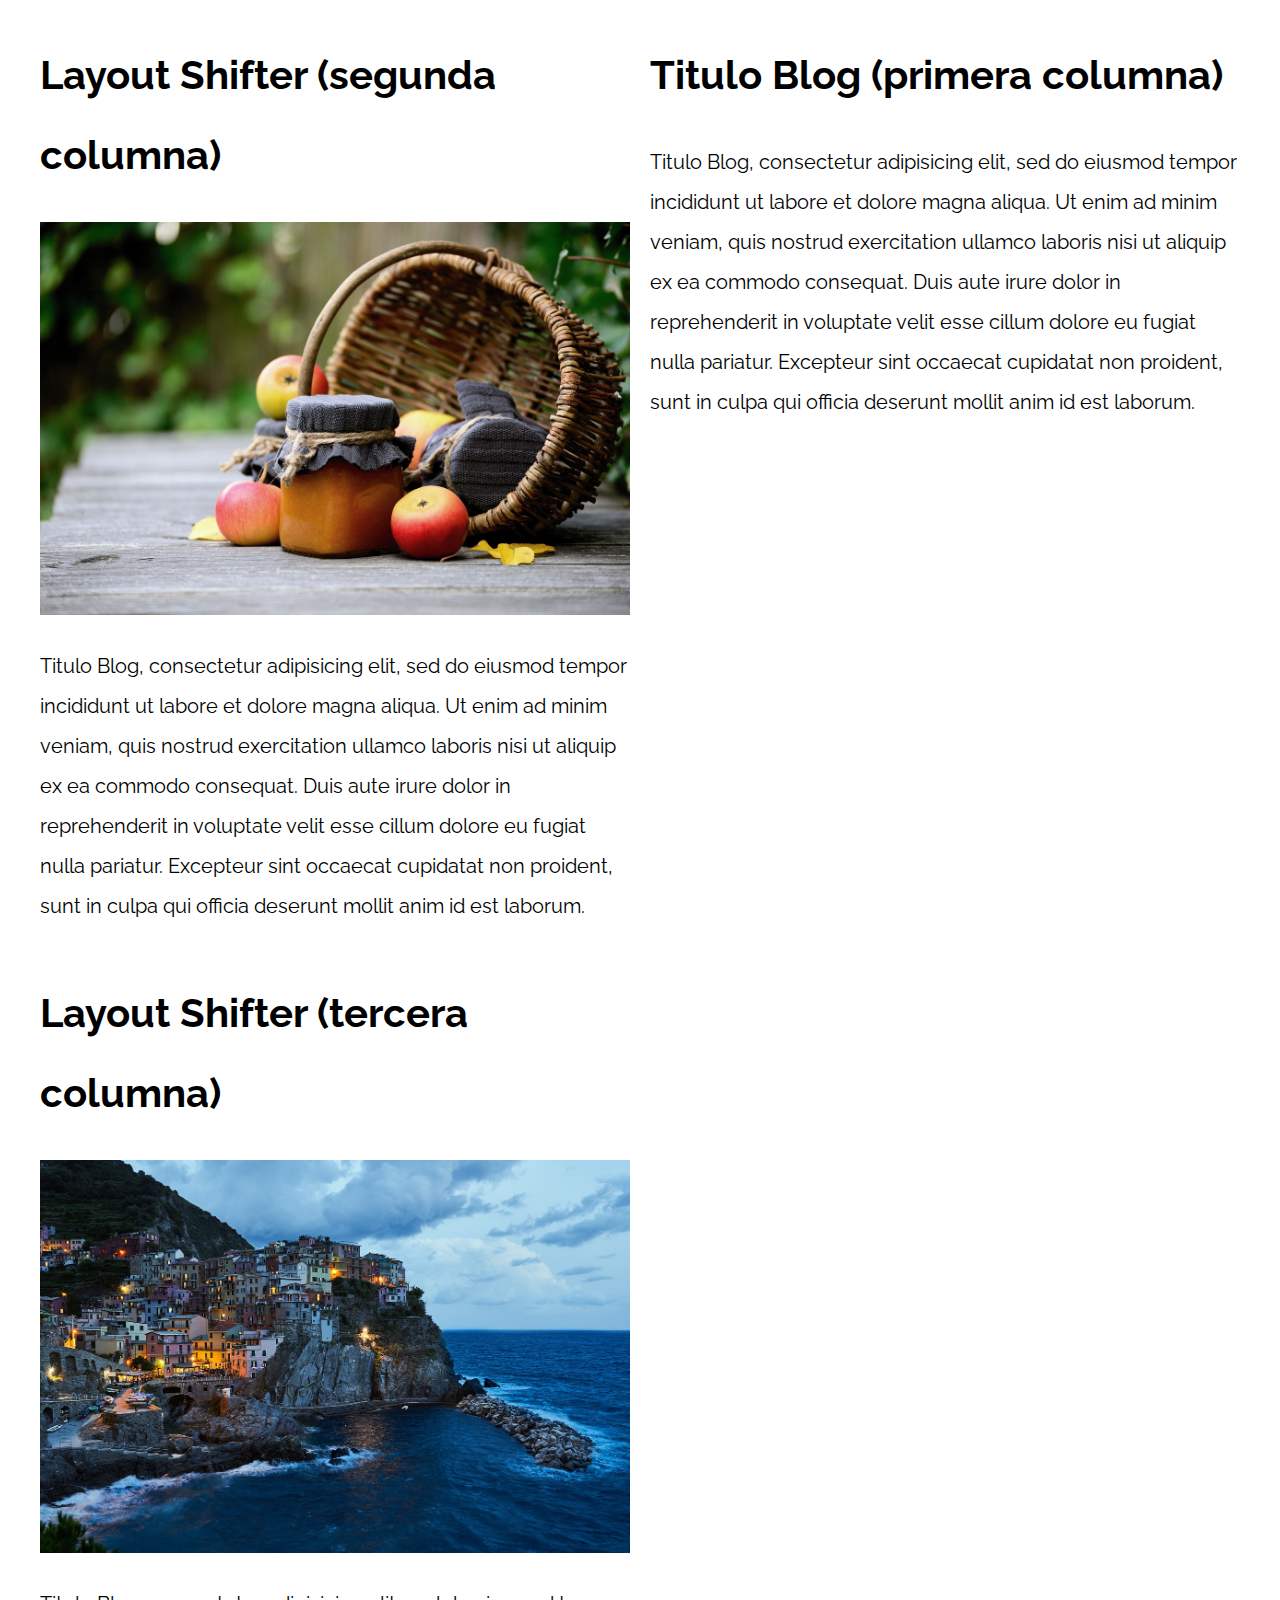
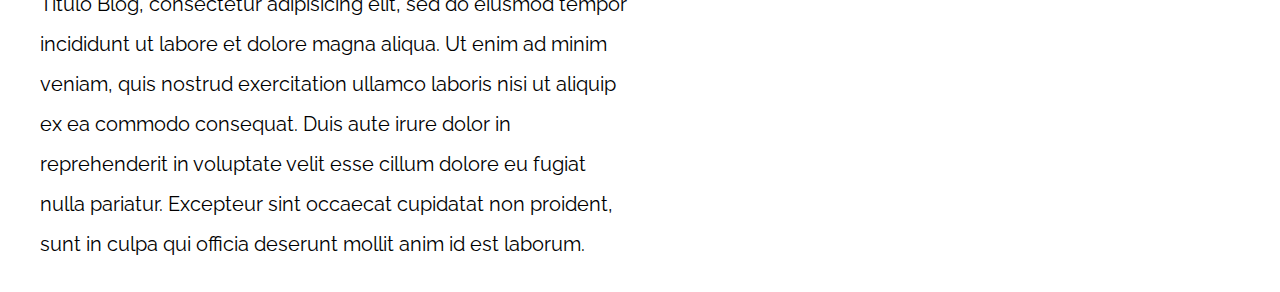
<file: 11-layout_shifter_css_grid/index.html>
<!DOCTYPE html>
<html>

<head>
    <meta charset="utf-8">
    <title>Patrones Responsive Web Design</title>
    <link rel="stylesheet" href="https://necolas.github.io/normalize.css/8.0.1/normalize.css">
    <link href="https://fonts.googleapis.com/css?family=Raleway:400,700,900" rel="stylesheet">
    <link rel="stylesheet" href="css/styles.css">
    <meta name="viewport" content="width=device-width, initial-scale=1">
</head>

<body>

    <div class="contenedor layout-shifter">
        <aside class="sidebar">
            <h1>Titulo Blog (primera columna)</h1>
            <p>
                Titulo Blog, consectetur adipisicing elit, sed do eiusmod tempor incididunt ut labore et dolore magna
                aliqua. Ut enim ad minim veniam, quis nostrud exercitation ullamco laboris nisi ut aliquip ex ea commodo
                consequat. Duis aute irure dolor in reprehenderit
                in voluptate velit esse cillum dolore eu fugiat nulla pariatur. Excepteur sint occaecat cupidatat non
                proident, sunt in culpa qui officia deserunt mollit anim id est laborum.
            </p>
        </aside>

        <main class="contenido-principal">
            <article class="entrada-blog">
                <h1>Layout Shifter (segunda columna)</h1>
                <img src="img/imagen1.jpg">
                <p>
                    Titulo Blog, consectetur adipisicing elit, sed do eiusmod tempor incididunt ut labore et dolore
                    magna aliqua. Ut enim ad minim veniam, quis nostrud exercitation ullamco laboris nisi ut aliquip ex
                    ea commodo consequat. Duis aute irure dolor in reprehenderit
                    in voluptate velit esse cillum dolore eu fugiat nulla pariatur. Excepteur sint occaecat cupidatat
                    non proident, sunt in culpa qui officia deserunt mollit anim id est laborum.
                </p>
            </article>

            <article class="entrada-blog">
                <h1>Layout Shifter (tercera columna)</h1>
                <img src="img/imagen2.jpg">
                <p>
                    Titulo Blog, consectetur adipisicing elit, sed do eiusmod tempor incididunt ut labore et dolore
                    magna aliqua. Ut enim ad minim veniam, quis nostrud exercitation ullamco laboris nisi ut aliquip ex
                    ea commodo consequat. Duis aute irure dolor in reprehenderit
                    in voluptate velit esse cillum dolore eu fugiat nulla pariatur. Excepteur sint occaecat cupidatat
                    non proident, sunt in culpa qui officia deserunt mollit anim id est laborum.
                </p>
            </article>
        </main>
    </div>

</body>

</html>
</file>
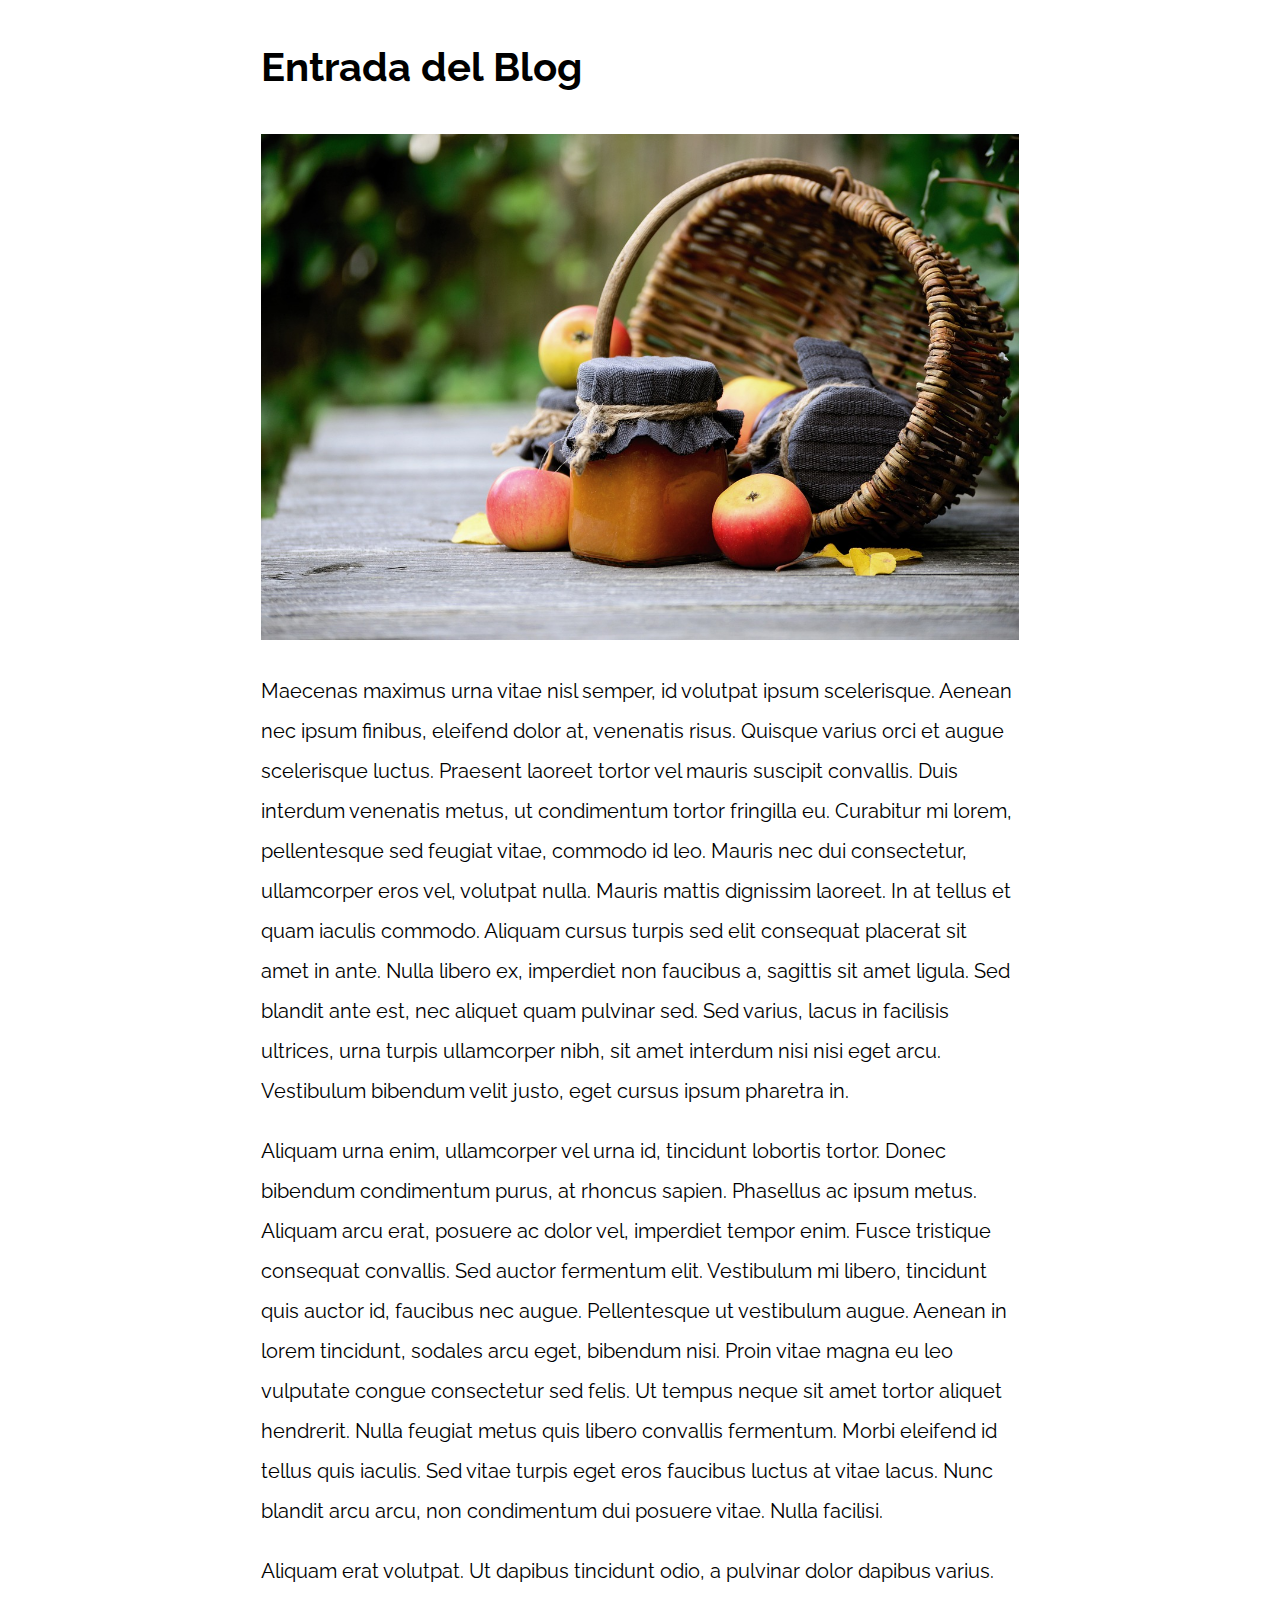
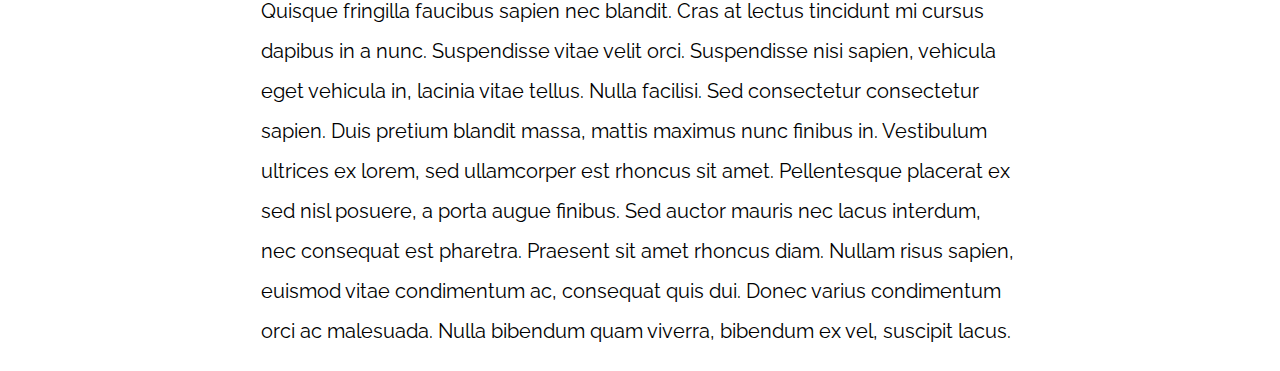
<file: 13-mostly_fluid/index.html>
<!DOCTYPE html>
<html>

<head>
    <meta charset="utf-8">
    <title>Patrones Responsive Web Design</title>
    <link rel="stylesheet" href="https://necolas.github.io/normalize.css/8.0.1/normalize.css">
    <link href="https://fonts.googleapis.com/css?family=Raleway:400,700,900" rel="stylesheet">
    <link rel="stylesheet" href="css/styles.css">
    <meta name="viewport" content="width=device-width, initial-scale=1">
</head>

<body>

    <div class="contenedor">
        <article class="entrada-blog">
            <h1>Entrada del Blog</h1>
            <img src="img/imagen1.jpg">

            <p>Maecenas maximus urna vitae nisl semper, id volutpat ipsum scelerisque. Aenean nec ipsum finibus, eleifend dolor at, venenatis risus. Quisque varius orci et augue scelerisque luctus. Praesent laoreet tortor vel mauris suscipit convallis. Duis
                interdum venenatis metus, ut condimentum tortor fringilla eu. Curabitur mi lorem, pellentesque sed feugiat vitae, commodo id leo. Mauris nec dui consectetur, ullamcorper eros vel, volutpat nulla. Mauris mattis dignissim laoreet. In at
                tellus et quam iaculis commodo. Aliquam cursus turpis sed elit consequat placerat sit amet in ante. Nulla libero ex, imperdiet non faucibus a, sagittis sit amet ligula. Sed blandit ante est, nec aliquet quam pulvinar sed. Sed varius, lacus
                in facilisis ultrices, urna turpis ullamcorper nibh, sit amet interdum nisi nisi eget arcu. Vestibulum bibendum velit justo, eget cursus ipsum pharetra in.</p>

            <p>Aliquam urna enim, ullamcorper vel urna id, tincidunt lobortis tortor. Donec bibendum condimentum purus, at rhoncus sapien. Phasellus ac ipsum metus. Aliquam arcu erat, posuere ac dolor vel, imperdiet tempor enim. Fusce tristique consequat
                convallis. Sed auctor fermentum elit. Vestibulum mi libero, tincidunt quis auctor id, faucibus nec augue. Pellentesque ut vestibulum augue. Aenean in lorem tincidunt, sodales arcu eget, bibendum nisi. Proin vitae magna eu leo vulputate
                congue consectetur sed felis. Ut tempus neque sit amet tortor aliquet hendrerit. Nulla feugiat metus quis libero convallis fermentum. Morbi eleifend id tellus quis iaculis. Sed vitae turpis eget eros faucibus luctus at vitae lacus. Nunc
                blandit arcu arcu, non condimentum dui posuere vitae. Nulla facilisi.</p>

            <p>Aliquam erat volutpat. Ut dapibus tincidunt odio, a pulvinar dolor dapibus varius. Quisque fringilla faucibus sapien nec blandit. Cras at lectus tincidunt mi cursus dapibus in a nunc. Suspendisse vitae velit orci. Suspendisse nisi sapien,
                vehicula eget vehicula in, lacinia vitae tellus. Nulla facilisi. Sed consectetur consectetur sapien. Duis pretium blandit massa, mattis maximus nunc finibus in. Vestibulum ultrices ex lorem, sed ullamcorper est rhoncus sit amet. Pellentesque
                placerat ex sed nisl posuere, a porta augue finibus. Sed auctor mauris nec lacus interdum, nec consequat est pharetra. Praesent sit amet rhoncus diam. Nullam risus sapien, euismod vitae condimentum ac, consequat quis dui. Donec varius
                condimentum orci ac malesuada. Nulla bibendum quam viverra, bibendum ex vel, suscipit lacus.</p>
        </article>

    </div>

</body>

</html>
</file>
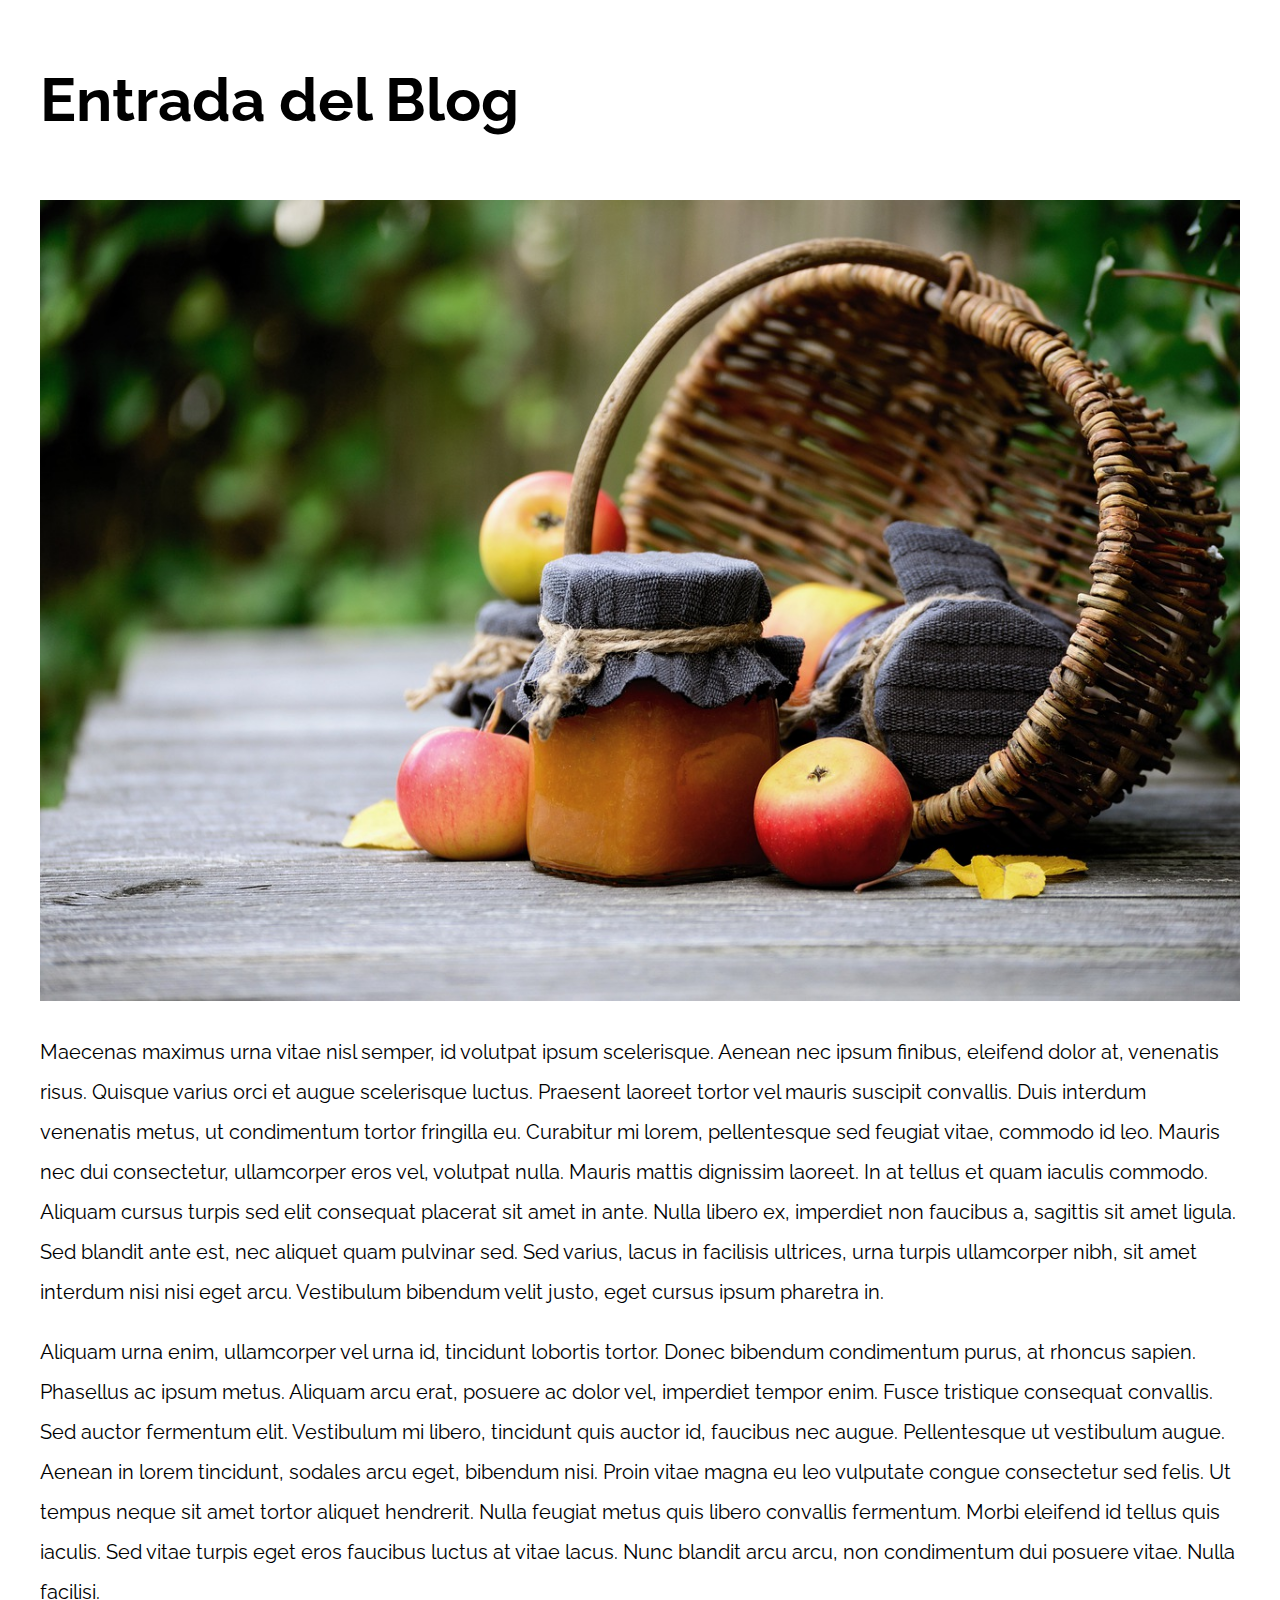
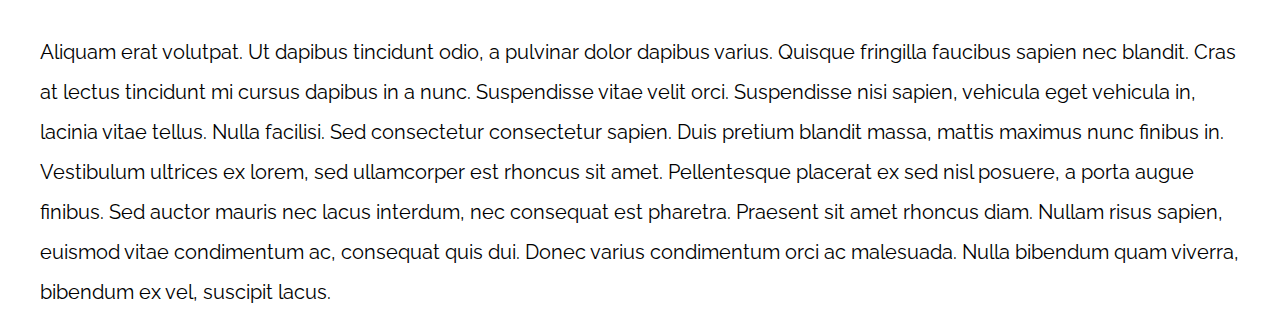
<file: 14-tiny_tweaks/index.html>
<!DOCTYPE html>
<html>

<head>
  <meta charset="utf-8">
  <title>Patrones Responsive Web Design</title>
  <link rel="stylesheet" href="https://necolas.github.io/normalize.css/8.0.1/normalize.css">
  <link href="https://fonts.googleapis.com/css?family=Raleway:400,700,900" rel="stylesheet">
  <link rel="stylesheet" href="css/styles.css">
  <meta name="viewport" content="width=device-width, initial-scale=1">
</head>

<body>

  <div class="contenedor">
    <article class="entrada-blog">
      <h1>Entrada del Blog</h1>
      <img src="img/imagen1.jpg">

      <p>Maecenas maximus urna vitae nisl semper, id volutpat ipsum scelerisque. Aenean nec ipsum finibus, eleifend
        dolor at, venenatis risus. Quisque varius orci et augue scelerisque luctus. Praesent laoreet tortor vel mauris
        suscipit convallis. Duis
        interdum venenatis metus, ut condimentum tortor fringilla eu. Curabitur mi lorem, pellentesque sed feugiat
        vitae, commodo id leo. Mauris nec dui consectetur, ullamcorper eros vel, volutpat nulla. Mauris mattis dignissim
        laoreet. In at
        tellus et quam iaculis commodo. Aliquam cursus turpis sed elit consequat placerat sit amet in ante. Nulla libero
        ex, imperdiet non faucibus a, sagittis sit amet ligula. Sed blandit ante est, nec aliquet quam pulvinar sed. Sed
        varius, lacus
        in facilisis ultrices, urna turpis ullamcorper nibh, sit amet interdum nisi nisi eget arcu. Vestibulum bibendum
        velit justo, eget cursus ipsum pharetra in.</p>

      <p>Aliquam urna enim, ullamcorper vel urna id, tincidunt lobortis tortor. Donec bibendum condimentum purus, at
        rhoncus sapien. Phasellus ac ipsum metus. Aliquam arcu erat, posuere ac dolor vel, imperdiet tempor enim. Fusce
        tristique consequat
        convallis. Sed auctor fermentum elit. Vestibulum mi libero, tincidunt quis auctor id, faucibus nec augue.
        Pellentesque ut vestibulum augue. Aenean in lorem tincidunt, sodales arcu eget, bibendum nisi. Proin vitae magna
        eu leo vulputate
        congue consectetur sed felis. Ut tempus neque sit amet tortor aliquet hendrerit. Nulla feugiat metus quis libero
        convallis fermentum. Morbi eleifend id tellus quis iaculis. Sed vitae turpis eget eros faucibus luctus at vitae
        lacus. Nunc
        blandit arcu arcu, non condimentum dui posuere vitae. Nulla facilisi.</p>

      <p>Aliquam erat volutpat. Ut dapibus tincidunt odio, a pulvinar dolor dapibus varius. Quisque fringilla faucibus
        sapien nec blandit. Cras at lectus tincidunt mi cursus dapibus in a nunc. Suspendisse vitae velit orci.
        Suspendisse nisi sapien,
        vehicula eget vehicula in, lacinia vitae tellus. Nulla facilisi. Sed consectetur consectetur sapien. Duis
        pretium blandit massa, mattis maximus nunc finibus in. Vestibulum ultrices ex lorem, sed ullamcorper est rhoncus
        sit amet. Pellentesque
        placerat ex sed nisl posuere, a porta augue finibus. Sed auctor mauris nec lacus interdum, nec consequat est
        pharetra. Praesent sit amet rhoncus diam. Nullam risus sapien, euismod vitae condimentum ac, consequat quis dui.
        Donec varius
        condimentum orci ac malesuada. Nulla bibendum quam viverra, bibendum ex vel, suscipit lacus.</p>
    </article>

  </div>

</body>

</html>
</file>
<file: 01-2columnas_iguales_css_grid/css/styles.css>
html {
  box-sizing: border-box;
  font-size: 62.5%;
}

*,
*:before,
*:after {
  box-sizing: inherit;
}

body {
  font-family: "Raleway", sans-serif;
  font-size: 1.6rem;
}

img {
  max-width: 100%;
}

h1 {
  font-size: 4rem;
}

.contenedor {
  max-width: 1200px;
  width: 95%;
  margin: 0 auto;
}

.entrada-blog a {
  display: inline-block;
  background-color: #2196f3;
  color: white;
  padding: 10px 20px;
  text-decoration: none;
  font-weight: bold;
  text-transform: uppercase;
}

/** CODIGO AQUI **/

@media (min-width: 768px) {
  .dos-columnas {
    display: grid;
    grid-template-columns: 50% 50%;
    column-gap: 2rem;
  }
}
</file>
<file: 02-2columnas_iguales_flexbox/css/styles.css>
html {
  box-sizing: border-box;
  font-size: 62.5%;
}

*,
*:before,
*:after {
  box-sizing: inherit;
}

body {
  font-family: "Raleway", sans-serif;
  font-size: 1.6rem;
}

img {
  max-width: 100%;
}

h1 {
  font-size: 4rem;
}

.contenedor {
  max-width: 1200px;
  width: 95%;
  margin: 0 auto;
}

.entrada-blog a {
  display: inline-block;
  background-color: #2196f3;
  color: white;
  padding: 10px 20px;
  text-decoration: none;
  font-weight: bold;
  text-transform: uppercase;
}

/** CODIGO AQUI **/

@media (min-width: 768px) {
  .dos-columnas {
    display: flex;
    justify-content: space-between;
  }
}

.entrada-blog {
  flex: 0 0 calc(50% - 1rem);
}
</file>
<file: 03-3columnas_iguales_css_grid/css/styles.css>
html {
  box-sizing: border-box;
  font-size: 62.5%;
}

*,
*:before,
*:after {
  box-sizing: inherit;
}

body {
  font-family: "Raleway", sans-serif;
  font-size: 1.6rem;
}

img {
  max-width: 100%;
}

h1 {
  font-size: 4rem;
}

.contenedor {
  max-width: 1200px;
  width: 95%;
  margin: 0 auto;
}

.entrada-blog a {
  display: inline-block;
  background-color: #2196f3;
  color: white;
  padding: 10px 20px;
  text-decoration: none;
  font-weight: bold;
  text-transform: uppercase;
}

/** CODIGO AQUI **/

@media (min-width: 768px) {
  .tres-columnas {
    display: grid;
    grid-template-columns: repeat(3, 1fr);
    column-gap: 2rem;
  }
}
</file>
<file: 04-3columnas_iguales_flexbox/css/styles.css>
html {
  box-sizing: border-box;
  font-size: 62.5%;
}

*,
*:before,
*:after {
  box-sizing: inherit;
}

body {
  font-family: "Raleway", sans-serif;
  font-size: 1.6rem;
}

img {
  max-width: 100%;
}

h1 {
  font-size: 4rem;
}

.contenedor {
  max-width: 1200px;
  width: 95%;
  margin: 0 auto;
}

.entrada-blog a {
  display: inline-block;
  background-color: #2196f3;
  color: white;
  padding: 10px 20px;
  text-decoration: none;
  font-weight: bold;
  text-transform: uppercase;
}

/** CODIGO AQUI **/

@media (min-width: 768px) {
  .tres-columnas {
    display: flex;
    justify-content: space-between;
  }
}

.entrada-blog {
  flex: 0 0 calc(33.3% - 1rem);
}
</file>
<file: 05-3columnas_css_grid/css/styles.css>
html {
  box-sizing: border-box;
  font-size: 62.5%;
}

*,
*:before,
*:after {
  box-sizing: inherit;
}

body {
  font-family: "Raleway", sans-serif;
  font-size: 1.6rem;
  line-height: 2;
}

img {
  max-width: 100%;
}

h1 {
  font-size: 4rem;
}

h2 {
  font-size: 3.2rem;
}

.contenedor {
  max-width: 1200px;
  width: 95%;
  margin: 0 auto;
}

p {
  font-size: 2rem;
}

.entrada-blog a {
  display: inline-block;
  background-color: #2196f3;
  color: white;
  padding: 10px 20px;
  text-decoration: none;
  font-weight: bold;
  text-transform: uppercase;
}

/** CODIGO AQUI **/

@media (min-width: 768px) {
  .contenedor-grid {
    display: grid;
    grid-template-areas: "izq contenido der";
    grid-template-columns: 1fr 3fr 1fr;
    grid-auto-flow: column;
    column-gap: 2rem;
  }
}

.contenido-principal {
  grid-area: contenido;
}

.sidebar-1 {
  grid-area: izq;
}
</file>
<file: 06-3columnas_flexbox/css/styles.css>
html {
  box-sizing: border-box;
  font-size: 62.5%;
}

*,
*:before,
*:after {
  box-sizing: inherit;
}

body {
  font-family: "Raleway", sans-serif;
  font-size: 1.6rem;
  line-height: 2;
}

img {
  max-width: 100%;
}

h1 {
  font-size: 4rem;
}

h2 {
  font-size: 3.2rem;
}

p {
  font-size: 2rem;
}

.contenedor {
  max-width: 1200px;
  width: 95%;
  margin: 0 auto;
}

.entrada-blog a {
  display: inline-block;
  background-color: #2196f3;
  color: white;
  padding: 10px 20px;
  text-decoration: none;
  font-weight: bold;
  text-transform: uppercase;
}

/** CODIGO AQUI **/

@media (min-width: 768px) {
  .contenedor-flex {
    display: flex;
    justify-content: space-between;
  }
}

.sidebar {
  flex-basis: calc(20% - 1rem);
}

.contenido-principal {
  flex-basis: calc(60% - 1rem);
}

.sidebar-1 {
  order: -1;
}
</file>
<file: 07-column_drop_css_grid/css/styles.css>
html {
  box-sizing: border-box;
  font-size: 62.5%;
}

*,
*:before,
*:after {
  box-sizing: inherit;
}

body {
  font-family: "Raleway", sans-serif;
  font-size: 1.6rem;
  line-height: 2;
}

img {
  max-width: 100%;
}

h1 {
  font-size: 4rem;
}

h2 {
  font-size: 3.2rem;
}

p {
  font-size: 2rem;
}

.contenedor {
  max-width: 1200px;
  width: 95%;
  margin: 0 auto;
}

.entrada-blog a {
  display: inline-block;
  background-color: #2196f3;
  color: white;
  padding: 10px 20px;
  text-decoration: none;
  font-weight: bold;
  text-transform: uppercase;
}

/** CODIGO AQUI **/

@media (min-width: 480px) {
  .column-drop-css {
    display: grid;
    grid-template-columns: repeat(2, 1fr);
    gap: 2rem;
  }
  .primera {
    grid-column: 1 / 3;
    grid-row: 2 / 3;
  }
  .segunda {
    grid-column: 2 / 3;
    grid-row: 1 / 3;
  }
}
@media (min-width: 768px) {
  .column-drop-css {
    grid-template-columns: repeat(3, 1fr);
  }
  .primera {
    grid-column: 2 / 3;
    grid-row: unset;
  }
  .segunda {
    grid-column: 3 / 4;
    grid-row: unset;
  }
}
</file>
<file: 08-column_drop_flexbox/css/styles.css>
html {
  box-sizing: border-box;
  font-size: 62.5%;
}

*,
*:before,
*:after {
  box-sizing: inherit;
}

body {
  font-family: "Raleway", sans-serif;
  font-size: 1.6rem;
  line-height: 2;
}

img {
  max-width: 100%;
}

h1 {
  font-size: 4rem;
}

h2 {
  font-size: 3.2rem;
}

p {
  font-size: 2rem;
}

.contenedor {
  max-width: 1200px;
  width: 95%;
  margin: 0 auto;
}

.entrada-blog a {
  display: inline-block;
  background-color: #2196f3;
  color: white;
  padding: 10px 20px;
  text-decoration: none;
  font-weight: bold;
  text-transform: uppercase;
}

/** CODIGO AQUI **/
@media (min-width: 480px) {
  .column-drop-flex {
    display: flex;
    justify-content: space-between;
    flex-wrap: wrap;
  }

  .principal,
  .primera {
    flex-basis: calc(50% - 1rem);
  }
}

@media (min-width: 768px) {
  .principal,
  .primera,
  .segunda {
    flex: 0 0 calc(33.3% - 2rem);
  }
}

.titulo {
  text-align: center;
}
</file>
<file: 09-con_sidebar_css_grid/css/styles.css>
html {
  box-sizing: border-box;
  font-size: 62.5%;
}

*,
*:before,
*:after {
  box-sizing: inherit;
}

body {
  font-family: "Raleway", sans-serif;
  font-size: 1.6rem;
  line-height: 2;
}

img {
  max-width: 100%;
}

h1 {
  font-size: 4rem;
}

h2 {
  font-size: 3.2rem;
}

p {
  font-size: 2rem;
}

.contenedor {
  max-width: 1200px;
  width: 95%;
  margin: 0 auto;
}

.entrada-blog a {
  display: inline-block;
  background-color: #2196f3;
  color: white;
  padding: 10px 20px;
  text-decoration: none;
  font-weight: bold;
  text-transform: uppercase;
}

/** CODIGO AQUI **/
@media (min-width: 768px) {
  .con-sidebar {
    display: grid;
    grid-template-columns: 3fr 1fr;
    column-gap: 4rem;
    grid-auto-flow: column;
  }
  aside {
    grid-column: 2 / 3;
  }
}
</file>
<file: 11-layout_shifter_css_grid/css/styles.css>
html {
  box-sizing: border-box;
  font-size: 62.5%;
}

*,
*:before,
*:after {
  box-sizing: inherit;
}

body {
  font-family: "Raleway", sans-serif;
  font-size: 1.6rem;
  line-height: 2;
}

img {
  max-width: 100%;
}

h1 {
  font-size: 4rem;
}

h2 {
  font-size: 3.2rem;
}

p {
  font-size: 2rem;
}

.contenedor {
  max-width: 1200px;
  width: 95%;
  margin: 0 auto;
}

.entrada-blog a {
  display: inline-block;
  background-color: #2196f3;
  color: white;
  padding: 10px 20px;
  text-decoration: none;
  font-weight: bold;
  text-transform: uppercase;
}

/** CODIGO AQUI **/

@media (min-width: 768px) {
  .layout-shifter {
    display: grid;
    grid-template-areas:
      "contenido"
      "inferior";
  }

  .sidebar {
    grid-area: inferior;
  }
  .contenido-principal {
    grid-area: contenido;
    display: grid;
    grid-template-areas: "entrada1 entrada2";
    column-gap: 2rem;
  }
}
@media (min-width: 992px) {
  .layout-shifter {
    grid-template-areas: "contenido sidebar";
    column-gap: 2rem;
  }

  .sidebar {
    grid-area: sidebar;
  }
  .contenido-principal {
    grid-area: contenido;
    grid-template-areas:
      "entrada1"
      "entrada2";
    grid-template-columns: unset;
  }
}
</file>
<file: 13-mostly_fluid/css/styles.css>
html {
  box-sizing: border-box;
  font-size: 62.5%;
}

*,
*:before,
*:after {
  box-sizing: inherit;
}

body {
  font-family: "Raleway", sans-serif;
  font-size: 1.6rem;
  line-height: 2;
}
h1 {
  font-size: 4rem;
}

h2 {
  font-size: 3.2rem;
}

p {
  font-size: 2rem;
}

.entrada-blog a {
  display: inline-block;
  background-color: #2196f3;
  color: white;
  padding: 10px 20px;
  text-decoration: none;
  font-weight: bold;
  text-transform: uppercase;
}

/** CODIGO AQUI **/

.contenedor {
  max-width: 120rem;
  width: 90%;
  margin: 0 auto;
}

@media (min-width: 768px) {
  .contenedor {
    width: 80%;
  }
}

@media (min-width: 992px) {
  .contenedor {
    width: 60%;
  }
}

img {
  max-width: 100%;
}
</file>
<file: 14-tiny_tweaks/css/styles.css>
html {
  box-sizing: border-box;
  font-size: 62.5%;
}

*,
*:before,
*:after {
  box-sizing: inherit;
}

body {
  font-family: "Raleway", sans-serif;
  font-size: 1.6rem;
  line-height: 2;
}

img {
  max-width: 100%;
}

h1 {
  font-size: 4rem;
}

/** CODIGO AQUI **/

h2 {
  font-size: 3.2rem;
}

p {
  font-size: 2rem;
}

.contenedor {
  max-width: 1200px;
  width: 95%;
  margin: 0 auto;
}

.entrada-blog a {
  display: inline-block;
  background-color: #2196f3;
  color: white;
  padding: 10px 20px;
  text-decoration: none;
  font-weight: bold;
  text-transform: uppercase;
}

/** CODIGO AQUI **/

h1 {
  text-align: center;
  font-size: 3rem;
}
@media (min-width: 768px) {
  h1 {
    font-size: 6rem;
    text-align: left;
  }
}
</file>
